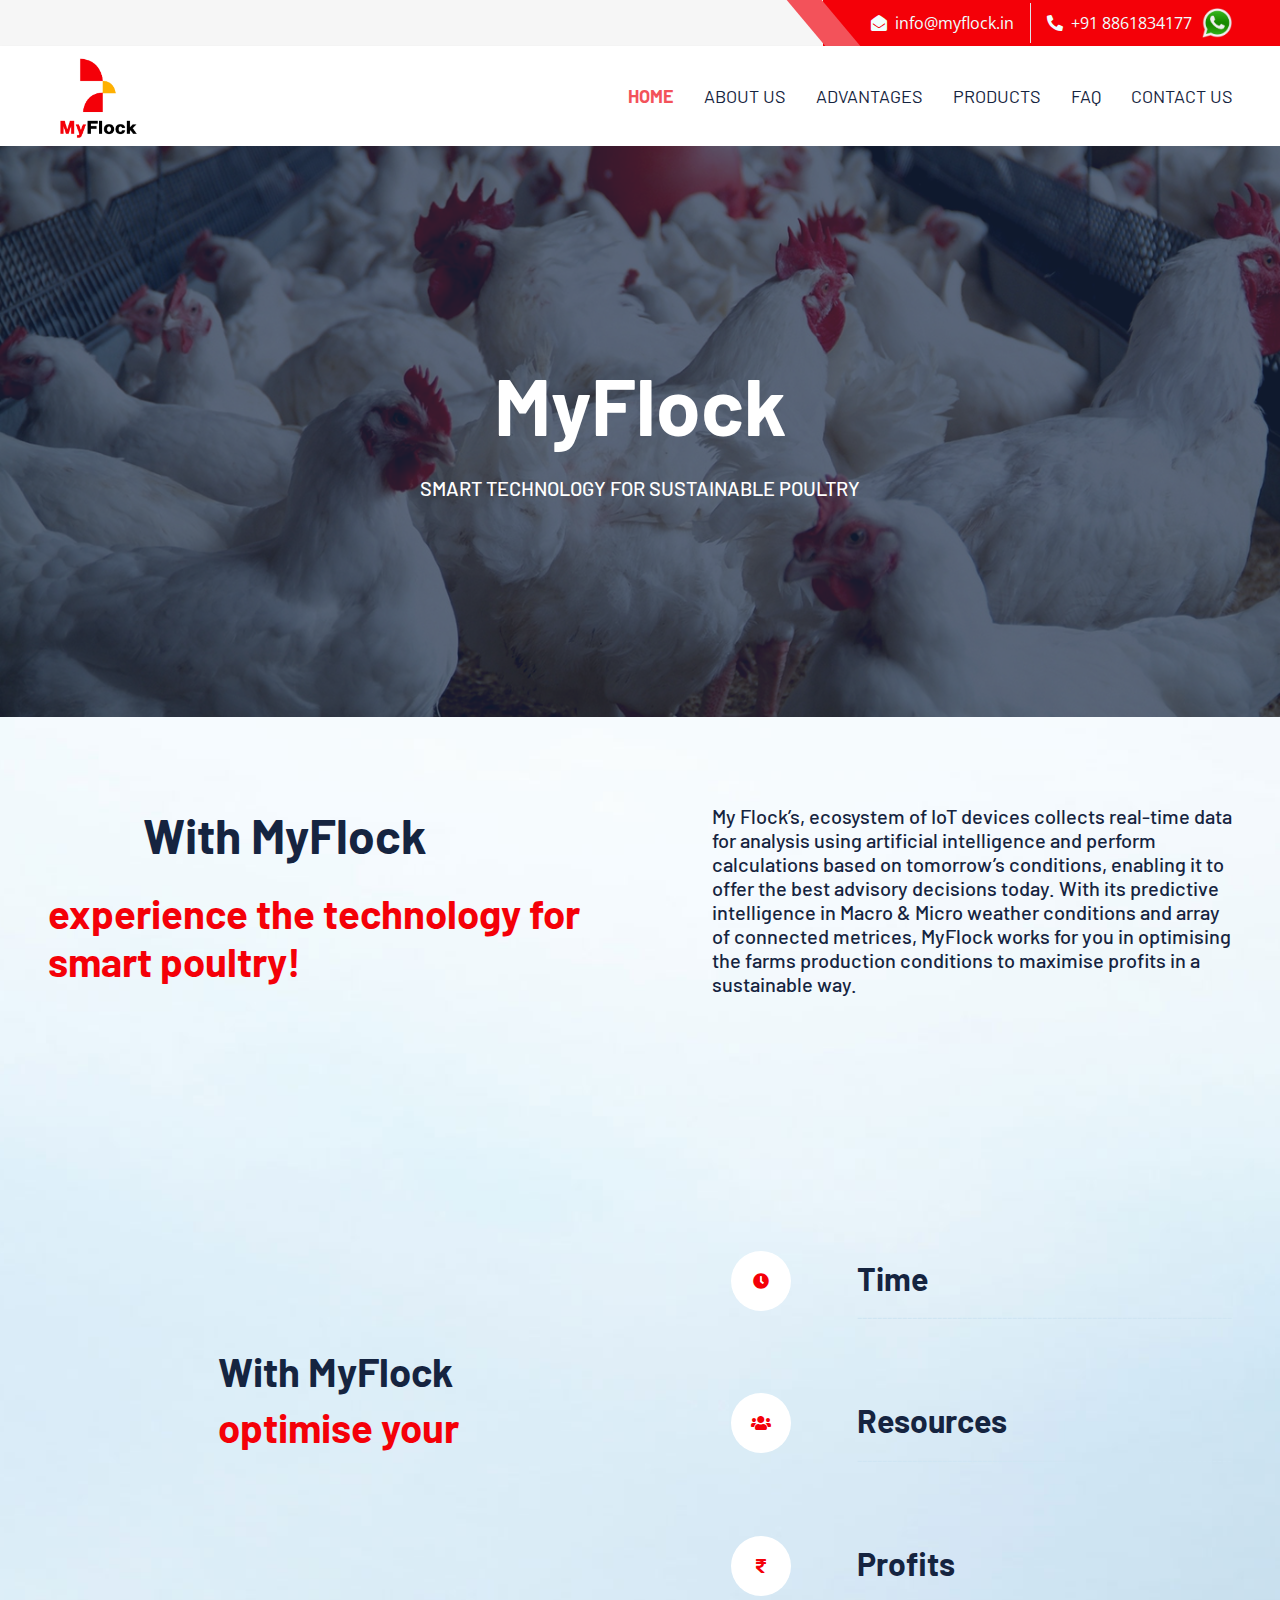
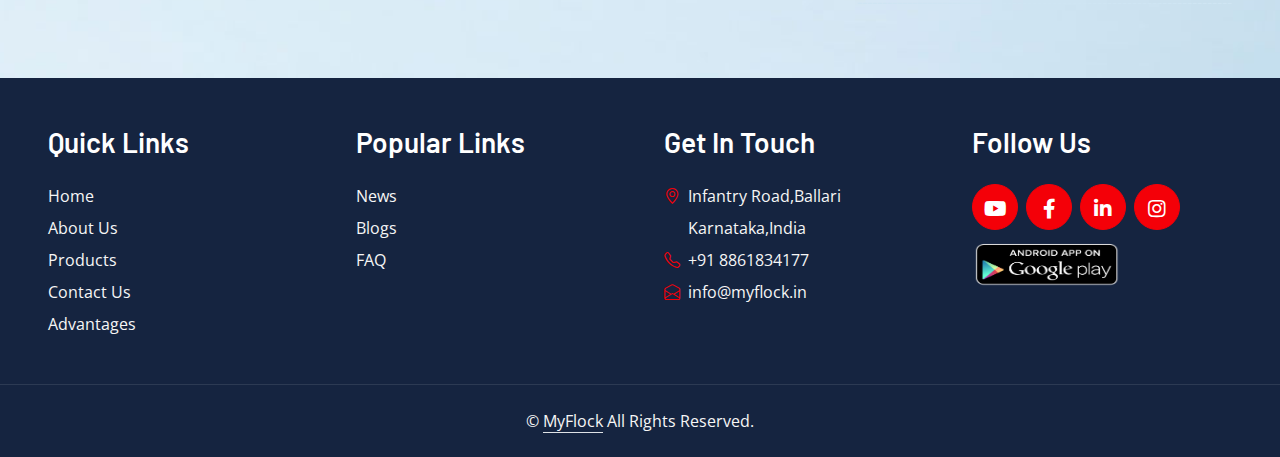
<file: index.html>
<!DOCTYPE html>
<html lang="en">
<style>


@media (max-width: 900px) {
    .mob h1 {
        padding-left: 35px !important;
        
    }
    .py-6{

        padding-top: 40px !important;
        padding-bottom: 0px !important;
    }
    .px-5{
        padding-left: 0rem !important;
    }

    .mobi h1{

        padding-top: 0px !important;
        padding-left: 60px !important;
    }
    .mobi{
        padding-top: 10px !important;
        
    }
}
@media (max-width: 600px) {
    .mob h1 {
        padding-left: 35px !important;
        
    }
    .py-6{

        padding-top: 40px !important;
        padding-bottom: 0px !important;
    }
    .px-5{
        padding-left: 0rem !important;
    }

    .mobi h1{

        padding-top: 0px !important;
        padding-left: 60px !important;
    }
    .mobi{
        padding-top: 10px !important;
        
    }
}
</style>
<head>
    <meta charset="utf-8">
    <title>MY FLOCK</title>
    <meta content="width=device-width, initial-scale=1.0" name="viewport">
   

    <!-- Favicon -->
    <link href="img/logo.jpg" rel="icon">

    <!-- Google Web Fonts -->
    <link rel="preconnect" href="https://fonts.googleapis.com">
    <link rel="preconnect" href="https://fonts.gstatic.com" crossorigin>
    <link href="https://fonts.googleapis.com/css2?family=Barlow:wght@500;600;700&family=Open+Sans:wght@400;600&display=swap" rel="stylesheet"> 

    <!-- Icon Font Stylesheet -->
    <link href="https://cdnjs.cloudflare.com/ajax/libs/font-awesome/5.10.0/css/all.min.css" rel="stylesheet">
    <link href="https://cdn.jsdelivr.net/npm/bootstrap-icons@1.4.1/font/bootstrap-icons.css" rel="stylesheet">

    <!-- Libraries Stylesheet -->
    <link href="lib/owlcarousel/assets/owl.carousel.min.css" rel="stylesheet">

    <!-- Customized Bootstrap Stylesheet -->
    <link href="css/bootstrap.min.css" rel="stylesheet">

    <!-- Template Stylesheet -->
    <link href="css/style.css" rel="stylesheet">
</head>

<div>
    <!-- Topbar Start -->
    <div class=" container-fluid bg-secondary ps-5 pe-0 d-none d-lg-block" >
        <div class="row gx-0">
            <div class="col-md-6 text-center text-lg-start mb-2 mb-lg-0">
                <div class="d-inline-flex align-items-center">
                    <!-- <a class="text-body py-2 pe-3 border-end" href=""><small>News</small></a> -->
                </div>
            </div>
            <div class="col-md-6 text-center text-lg-end" >
                <div class="position-relative d-inline-flex align-items-center bg-primary text-white top-shape px-5">
                    <div class="me-3 pe-3 border-end py-2" >

                        <a style="color: azure;" href = "mailto: info@myflock.in"><i class="fa fa-envelope-open me-2"></i>info@myflock.in</a>
                    
                    </div>
                    <div class="py-2">
                      <a style="color: azure;" href="tel:+918861834177"><i class="fa fa-phone-alt me-2"></i>+91 8861834177</a>  
                    </div>
                    <div class="py-2">
              <a   href="https://wa.me/918861834177"><img  style="height: 30px; width: 40px;padding-left: 10px" src="img/icon.png"></a>       
                        <!-- <a style="color: azure;" href="https://wa.me/918861834177">Whatsaap Us</a> -->
                      </div>
                </div>
            </div>
        </div>
    </div>
    <!-- Topbar End -->
    
    <!-- Navbar Start -->
    <nav class="navbar navbar-expand-lg bg-white navbar-light shadow-sm px-5 py-3 py-lg-0">
        <a href="index.html" class="navbar-brand p-0">
            <img src="img/logo.jpg" alt="Image" style="height: 100px;
            ">
        </a>
        <button class="navbar-toggler" type="button" data-bs-toggle="collapse" data-bs-target="#navbarCollapse">
            <span class="navbar-toggler-icon"></span>
        </button>
        <div class="collapse navbar-collapse" id="navbarCollapse">
            <div class="navbar-nav ms-auto py-0 me-n3">
                <a href="index.html" class="nav-item nav-link active"><b>Home</b></a>
                <a href="about.html" class="nav-item nav-link">About Us</a>
                <a href="advantages.html" class="nav-item nav-link">Advantages</a>
                <a href="service.html" class="nav-item nav-link">Products</a>
                <a href="Faq.html" class="nav-item nav-link">FAQ</a>
                <!-- <a href="blog1.html" class="nav-item nav-link">Blog</a> -->
               
                <a href="contact.html" class="nav-item nav-link">Contact Us</a>
            </div>
        </div>
    </nav>
    <!-- Navbar End -->


    <!-- Carousel Start -->
    <div class="container-fluid p-0">
        <div id="header-carousel" class="carousel slide carousel-fade" data-bs-ride="carousel">
            <div class="carousel-inner">
                <div class="carousel-item active">
                    <img class="w-100" src="img/carousel-2.jpg" alt="Image">
                    <div class="carousel-caption d-flex flex-column align-items-center justify-content-center">
                        <div class="p-3" style="max-width: 900px;">
                            <h1 class="display-1 text-white mb-md-4"> MyFlock</h1>
                            <h5 class="text-white text-uppercase">Smart Technology for Sustainable Poultry</h5>
                        </div>
                    </div>
                </div>
            </div>
            
        </div>
    </div>
    <!-- Carousel End -->


    <!-- About Start -->

<div style="background-image: url(img/bg11.png);">

    <div class="container-fluid  p-0">
        <div class="row g-0">
            <div class="col-lg-6 py-6 px-5 mob">
                <h1 class="display-5 mb-4 " style="padding-left: 95px;">With MyFlock</h1>
                <h1><span  style="color: #f40008;">experience the technology for smart poultry! </span></h1>
            </div>
            <div class="col-lg-6">
                <div class="h-100 d-flex flex-column justify-content-center  p-5">
                        <div class="ps-4">
                            <!-- <h3>+ 230 farmers</h3> -->
                            <h5 class="mb-0"> My Flock’s,  ecosystem of IoT devices collects real-time data for analysis using artificial intelligence and perform calculations based on tomorrow’s conditions, enabling it to offer the best advisory decisions today.

                                With its predictive intelligence in Macro & Micro weather conditions and array of connected metrices,  MyFlock works for you in optimising the farms production conditions to maximise profits in a sustainable way. </h5>
                        </div>
                    </div>
                  
                    
                </div>
            </div>
        </div>
 
    <!-- About End -->
    

     <!-- About Start -->
    
        <div class="row g-0">
            <div class="col-lg-6 py-6 px-5 mobi">
                <h1 class="display-5 mb-4 mobi" ><h1 style=" padding-top: 150px;   padding-left: 170px;">With MyFlock</h1>
                <h1 style="padding-left: 170px;"><span  style="color: #f40008;">optimise your
                </span></h1>
            </div>
            <div class="col-lg-6">
                <div class="h-100 d-flex flex-column justify-content-center  p-5">
                    <div class="d-flex text-white mb-5 mobi" style="padding-top: 120px;">
                        <div class="d-flex flex-shrink-0 align-items-center justify-content-center bg-white text-primary rounded-circle mx-auto mb-4" style="width: 60px; height: 60px;">
                         
                            <i class="fa fa-solid fa-clock"></i>
                        </div>
                        <div class="ps-4">
                            <h2 style="padding-top: 8px;">Time</h2>
                            <p  class="m 0" style="color: #cfe5f3;">---------------------------------------------------------------------------</p>
                        </div>
                    </div>
                    <div class="d-flex text-white mb-5">
                        <div class="d-flex flex-shrink-0 align-items-center justify-content-center bg-white text-primary rounded-circle mx-auto mb-4" style="width: 60px; height: 60px;">
                            <i class="fa fa-solid fa-users"></i>
                        </div>
                        <div class="ps-4">
                            <h2 style="padding-top: 8px;">Resources</h2>
                            <p  class="m 0" style="color: #cfe5f3;">---------------------------------------------------------------------------</p>
                        </div>
                    </div>
                    <div class="d-flex text-white">
                        <div class="d-flex flex-shrink-0 align-items-center justify-content-center bg-white text-primary rounded-circle mx-auto mb-4" style="width: 60px; height: 60px;">
                            <i class="fa fa-solid fa-rupee-sign"></i>
                        </div>
                        <div class="ps-4">
                            <h2 style="padding-top: 8px;">Profits</h2>
                            <p  class="m 0" style="color: #cfe5f3;">---------------------------------------------------------------------------</p>
                        </div>
                    </div>
                </div>
            </div>
        </div>

    <!-- About End -->

    <!-- Services Start -->



    <!-- Demo Start -->
    <!-- <div class="container-fluid bg-secondary px-0">
        <div class="row g-0">
            <div class="col-lg-6 py-6 px-5">
                <h1 class="display-5 mb-4">Request A Free Demo Session</h1>
                <p class="mb-4">It’s important to know how to spend your time wisely. Don’t waste your precious daytime cycles on courses who will clearly not good for you. While you might miss one or two opportunities to schedule a demo using this quick qualification process, you will be able to spend your valuable time on prospects who can really good for your carrier..</p>
                <form>
                    <div class="row gx-3">
                        <div class="col-6">
                            <div class="form-floating">
                                <input type="text" class="form-control" id="form-floating-1" placeholder="John Doe">
                                <label for="form-floating-1">Full Name</label>
                            </div>
                        </div>
                        <div class="col-6">
                            <div class="form-floating mb-3">
                                <input type="email" class="form-control" id="form-floating-2" placeholder="name@example.com">
                                <label for="form-floating-2">Email address</label>
                            </div>
                        </div>
                        <div class="col-6">
                            <div class="form-floating">
                                <select class="form-select" id="floatingSelect" aria-label="Financial Consultancy">
                                    <option selected>Technical Courses</option>
                                    <option value="1">Marketing</option>
                                    <option value="2">Law</option>
                                </select>
                                <label for="floatingSelect">Select A Course</label>
                            </div>
                        </div>
                        <div class="col-6">
                            <button class="btn btn-primary w-100 h-100" type="submit">Request A Demo</button>
                        </div>
                    </div>
                </form>
            </div>
            <div class="col-lg-6" style="min-height: 400px;">
                <div class="position-relative h-100">
                    <img class="position-absolute w-100 h-100" src="img/quote.jpg" style="object-fit: cover;">
                </div>
            </div>
        </div>
    </div> -->
    <!-- Demo End -->


</div>   


</div>  

<!-- <i class="bi bi-arrow-right text-primary me-2"></i> -->

    <!-- Footer Start -->
   
    <div class="container-fluid bg-dark text-secondary p-5">
        <div class="row g-5">
            <div class="col-lg-3 col-md-6">
                <h3 class="text-white mb-4">Quick Links</h3>
                <div class="d-flex flex-column justify-content-start">
                    <a class="text-secondary mb-2" href="index.html">Home</a>
                    <a class="text-secondary mb-2" href="about.html">About Us</a>
                    <a class="text-secondary mb-2" href="service.html">Products</a>
                    <a class="text-secondary" href="contact.html" style="padding-bottom: 8px;">Contact Us</a>
                    <a class="text-secondary" href="advantages.html">Advantages</a>
                </div>
            </div>
            <div class="col-lg-3 col-md-6">
                <h3 class="text-white mb-4">Popular Links</h3>
                <div class="d-flex flex-column justify-content-start">
                    <a class="text-secondary mb-2" href="blog.html">News</a>
                    <a class="text-secondary mb-2" href="blog.html">Blogs</a>
                    <a class="text-secondary mb-2" href="Faq.html">FAQ</a>
                    <!-- <a class="text-secondary" href="career.html"><i class="bi bi-arrow-right text-primary me-2"></i>Career</a> -->
                </div>
            </div>
            <div class="col-lg-3 col-md-6">
                <h3 class="text-white mb-4">Get In Touch</h3>
              
                <p class="text-secondary mb-2"><i class="bi bi-geo-alt text-primary me-2"></i>Infantry Road,Ballari</p>
                <p class="text-secondary mb-2" style="    padding-left: 24px;">Karnataka,India</p>
                <a class="text-secondary mb-2" style="color: azure;" href="tel:+918861834177" ><i class="bi bi-telephone text-primary me-2" ></i>+91 8861834177</a> 
                <br> 
                
                <a class="text-secondary mb-2" style="color: azure;line-height: 2.6;" href = "mailto: info@myflock.in"><i class="bi bi-envelope-open text-primary me-2"></i>info@myflock.in</a>
            </div>
            <div class="col-lg-3 col-md-6">
                <h3 class="text-white mb-4">Follow Us</h3>
                <div class="d-flex">
                    <a class="btn btn-lg btn-primary btn-lg-square rounded-circle me-2" href="https://www.youtube.com/channel/UCKtXJaVJMdBAHOj_6Hs06OA"><i class="fab fa-youtube fw-normal"></i></a>
                    <a class="btn btn-lg btn-primary btn-lg-square rounded-circle me-2" href="#"><i class="fab fa-facebook-f fw-normal"></i></a>
                    <a class="btn btn-lg btn-primary btn-lg-square rounded-circle me-2" href="https://www.linkedin.com/in/wasp-autonomous-systems-554730267/
                    "><i class="fab fa-linkedin-in fw-normal"></i></a>
                    <a class="btn btn-lg btn-primary btn-lg-square rounded-circle" href="https://www.instagram.com/myflock_in/"><i class="fab fa-instagram fw-normal"></i></a>
                </div>
                <img style="height: 60px; width: 150px; padding-top: 10px;" src="img/play.png">
            </div>
        </div>
    </div>
    <div class="container-fluid bg-dark text-secondary text-center border-top py-4 px-5" style="border-color: rgba(256, 256, 256, .1) !important;">
        <p class="m-0">&copy; <a class="text-secondary border-bottom" href="#">MyFlock</a> All Rights Reserved.</p>
    </div>
    <!-- Footer End -->


    <!-- Back to Top -->
    <a href="#" class="btn btn-lg btn-primary btn-lg-square rounded-circle back-to-top"><i class="bi bi-arrow-up"></i></a>


    <!-- JavaScript Libraries -->
    <script src="https://code.jquery.com/jquery-3.4.1.min.js"></script>
    <script src="https://cdn.jsdelivr.net/npm/bootstrap@5.0.0/dist/js/bootstrap.bundle.min.js"></script>
    <script src="lib/easing/easing.min.js"></script>
    <script src="lib/waypoints/waypoints.min.js"></script>
    <script src="lib/owlcarousel/owl.carousel.min.js"></script>

    <!-- Template Javascript -->
    <script src="js/main.js"></script>
</body>

</html>
</file>
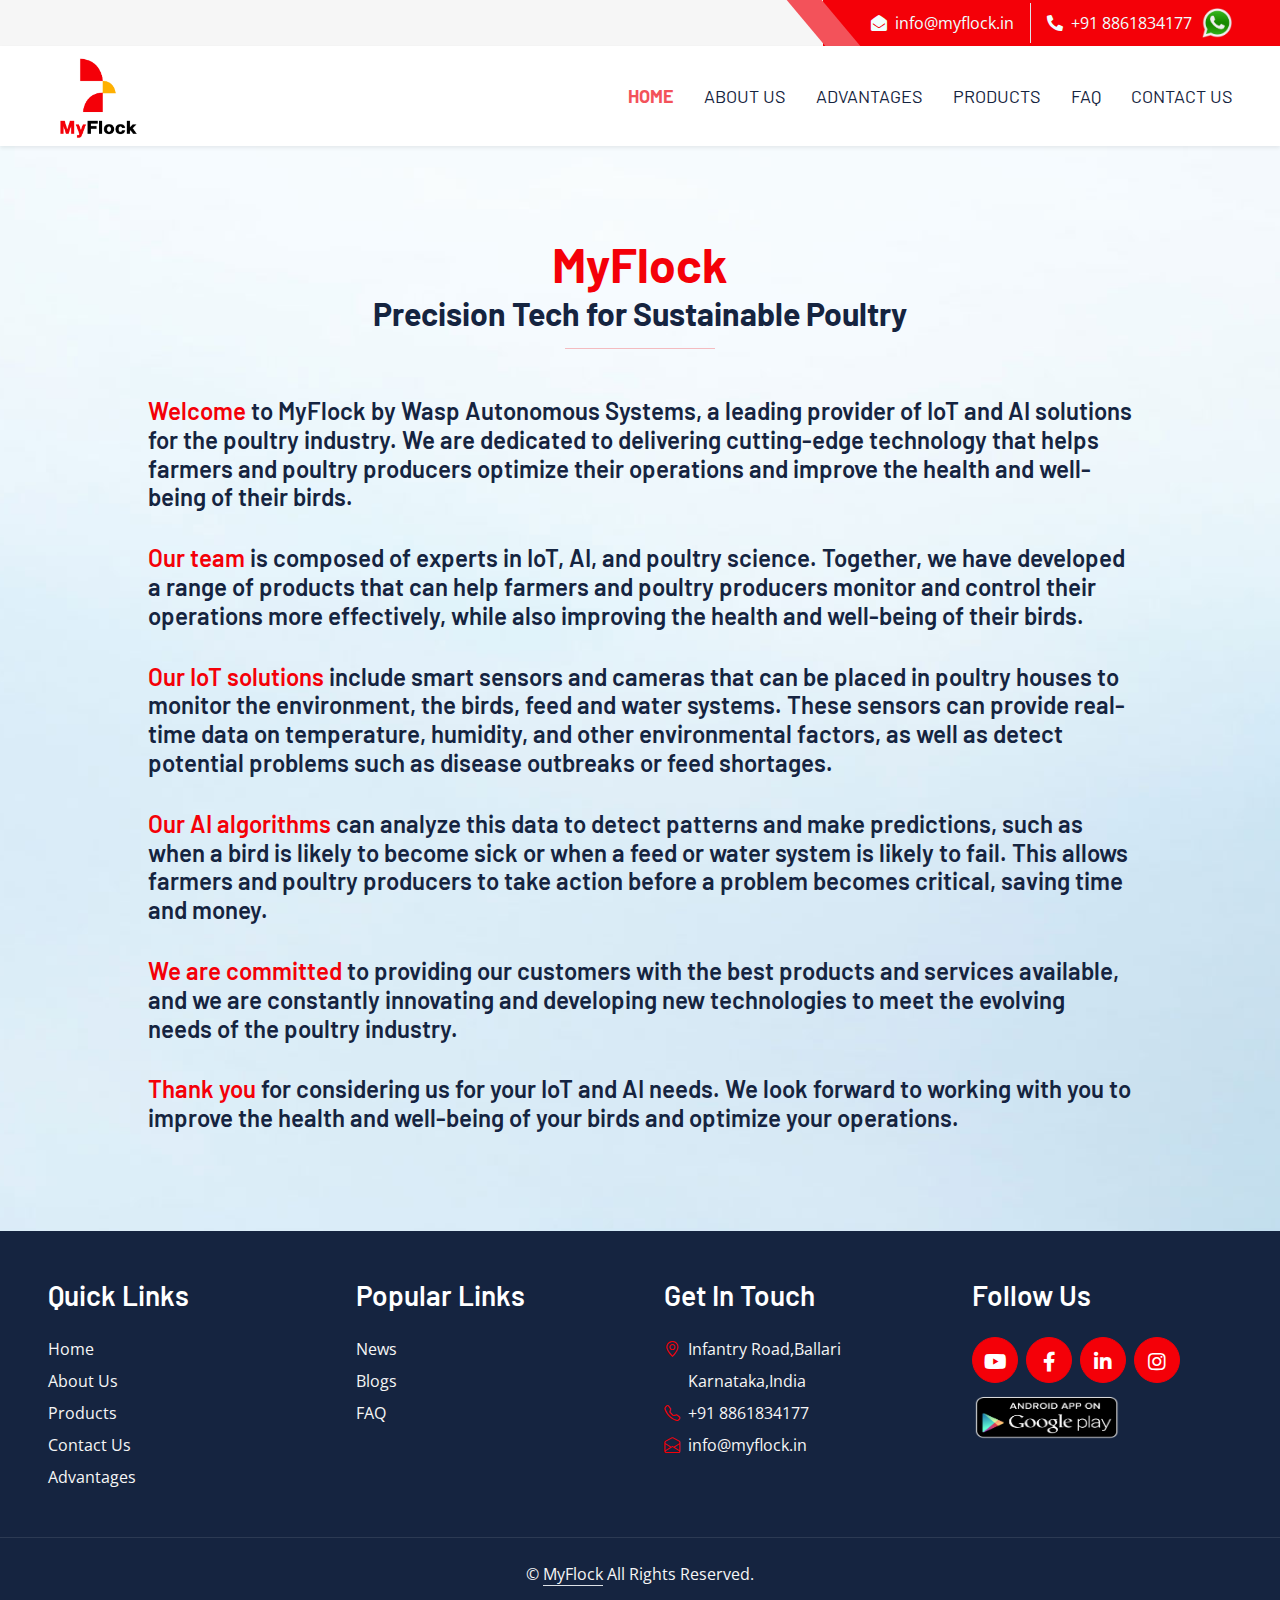
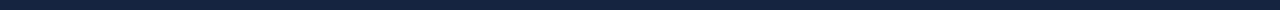
<file: about.html>
<!DOCTYPE html>
<html lang="en">

<style>

@media (max-width: 900px) {
    .mobab{
    padding-left: 0px !important;
    padding-right: 0px !important;
}
}

</style>
<head>
    <meta charset="utf-8">
    <title>MyFlock</title>
    <meta content="width=device-width, initial-scale=1.0" name="viewport">
    <!-- Favicon -->
    <link href="img/logo.jpg" rel="icon">

    <!-- Google Web Fonts -->
    <link rel="preconnect" href="https://fonts.googleapis.com">
    <link rel="preconnect" href="https://fonts.gstatic.com" crossorigin>
    <link href="https://fonts.googleapis.com/css2?family=Barlow:wght@500;600;700&family=Open+Sans:wght@400;600&display=swap" rel="stylesheet"> 

    <!-- Icon Font Stylesheet -->
    <link href="https://cdnjs.cloudflare.com/ajax/libs/font-awesome/5.10.0/css/all.min.css" rel="stylesheet">
    <link href="https://cdn.jsdelivr.net/npm/bootstrap-icons@1.4.1/font/bootstrap-icons.css" rel="stylesheet">

    <!-- Libraries Stylesheet -->
    <link href="lib/owlcarousel/assets/owl.carousel.min.css" rel="stylesheet">

    <!-- Customized Bootstrap Stylesheet -->
    <link href="css/bootstrap.min.css" rel="stylesheet">

    <!-- Template Stylesheet -->
    <link href="css/style.css" rel="stylesheet">
</head>

<div>
     <!-- Topbar Start -->
     <div class=" container-fluid bg-secondary ps-5 pe-0 d-none d-lg-block" >
        <div class="row gx-0">
            <div class="col-md-6 text-center text-lg-start mb-2 mb-lg-0">
                <div class="d-inline-flex align-items-center">
                    <!-- <a class="text-body py-2 pe-3 border-end" href=""><small>News</small></a> -->
                </div>
            </div>
            <div class="col-md-6 text-center text-lg-end" >
                <div class="position-relative d-inline-flex align-items-center bg-primary text-white top-shape px-5">
                    <div class="me-3 pe-3 border-end py-2" >

                        <a style="color: azure;" href = "mailto: info@myflock.in"><i class="fa fa-envelope-open me-2"></i>info@myflock.in</a>
                    
                    </div>
                    <div class="py-2">
                      <a style="color: azure;" href="tel:+918861834177"><i class="fa fa-phone-alt me-2"></i>+91 8861834177</a>  
                    </div>
                    <div class="py-2">
              <a   href="https://wa.me/918861834177"><img  style="height: 30px; width: 40px;padding-left: 10px" src="img/icon.png"></a>       
                       
                      </div>
                </div>
            </div>
        </div>
    </div>
    <!-- Topbar End -->

 <!-- Navbar Start -->
 <nav class="navbar navbar-expand-lg bg-white navbar-light shadow-sm px-5 py-3 py-lg-0">
    <a href="index.html" class="navbar-brand p-0">
      
        <img src="img/logo.jpg" alt="Image" style="height: 100px;">
    </a>
    <button class="navbar-toggler" type="button" data-bs-toggle="collapse" data-bs-target="#navbarCollapse">
        <span class="navbar-toggler-icon"></span>
    </button>
    <div class="collapse navbar-collapse" id="navbarCollapse">
        <div class="navbar-nav ms-auto py-0 me-n3">
            <a href="index.html" class="nav-item nav-link active"><b>Home</b></a>
            <a href="about.html" class="nav-item nav-link">About Us</a>
            <a href="advantages.html" class="nav-item nav-link">Advantages</a>
            <a href="service.html" class="nav-item nav-link">Products</a>
            <a href="Faq.html" class="nav-item nav-link">FAQ</a>
            <!-- <a href="blog.html" class="nav-item nav-link">Blog</a> -->
           
            <a href="contact.html" class="nav-item nav-link">Contact Us</a>
        </div>
    </div>
</nav>

<div style="background-image: url(img/bg11.png);">

  
<div class="container-fluid py-6 px-5">
    <div class="text-center mx-auto mb-5" style="max-width: 600px;">
        <h1 class="display-5 mb-0" style="color: #f40008;">MyFlock</h1>
        <h2 >Precision Tech for Sustainable Poultry</h2>
        <hr class="w-25 mx-auto bg-primary">
    </div>
    <div>
        <h4 class="mobab" style="padding-left: 100px; padding-right: 100px; "><span style="color: #f40008;">  Welcome </span> to MyFlock by Wasp Autonomous Systems, a leading provider of IoT and AI solutions for the poultry industry. We are dedicated to delivering cutting-edge technology that helps farmers and poultry producers optimize their operations and improve the health and well-being of their birds.</h4>
        <br>
    
        <h4 class="mobab" style="padding-left: 100px; padding-right: 100px; "><span style="color: #f40008;"> Our team</span> is composed of experts in IoT, AI, and poultry science. Together, we have developed a range of products that can help farmers and poultry producers monitor and control their operations more effectively, while also improving the health and well-being of their birds.</h4>
        <br>
      
        <h4 class="mobab" style="padding-left: 100px; padding-right: 100px; "><span style="color: #f40008;"> Our IoT solutions</span> include smart sensors and cameras that can be placed in poultry houses to monitor the environment, the birds, feed and water systems. These sensors can provide real-time data on temperature, humidity, and other environmental factors, as well as detect potential problems such as disease outbreaks or feed shortages.</h4>
        <br>
       
        <h4 class="mobab" style="padding-left: 100px; padding-right: 100px; "><span style="color: #f40008;">Our AI algorithms</span> can analyze this data to detect patterns and make predictions, such as when a bird is likely to become sick or when a feed or water system is likely to fail. This allows farmers and poultry producers to take action before a problem becomes critical, saving time and money.</h4>
        <br>
 
        <h4 class="mobab" style="padding-left: 100px; padding-right: 100px; "><span style="color: #f40008;">We are committed</span>  to providing our customers with the best products and services available, and we are constantly innovating and developing new technologies to meet the evolving needs of the poultry industry.</h4>
        <br>
     
        <h4 class="mobab" style="padding-left: 100px; padding-right: 100px; "><span style="color: #f40008;">Thank you</span> for considering us for your IoT and AI needs. We look forward to working with you to improve the health and well-being of your birds and optimize your operations.</h4>
    </div>
</div>

   
    <div class="container-fluid bg-dark text-secondary p-5">
        <div class="row g-5">
            <div class="col-lg-3 col-md-6">
                <h3 class="text-white mb-4">Quick Links</h3>
                <div class="d-flex flex-column justify-content-start">
                    <a class="text-secondary mb-2" href="index.html">Home</a>
                    <a class="text-secondary mb-2" href="about.html">About Us</a>
                    <a class="text-secondary mb-2" href="service.html">Products</a>
                    <a class="text-secondary" href="contact.html" style="padding-bottom: 8px;">Contact Us</a>
                    <a class="text-secondary" href="advantages.html">Advantages</a>
                </div>
            </div>
            <div class="col-lg-3 col-md-6">
                <h3 class="text-white mb-4">Popular Links</h3>
                <div class="d-flex flex-column justify-content-start">
                    <a class="text-secondary mb-2" href="blog.html">News</a>
                    <a class="text-secondary mb-2" href="blog.html">Blogs</a>
                    <a class="text-secondary mb-2" href="Faq.html">FAQ</a>
                    <!-- <a class="text-secondary" href="career.html"><i class="bi bi-arrow-right text-primary me-2"></i>Career</a> -->
                </div>
            </div>
            <div class="col-lg-3 col-md-6">
                <h3 class="text-white mb-4">Get In Touch</h3>
              
                <p class="text-secondary mb-2"><i class="bi bi-geo-alt text-primary me-2"></i>Infantry Road,Ballari</p>
                <p class="text-secondary mb-2" style="    padding-left: 24px;">Karnataka,India</p>
                <a class="text-secondary mb-2" style="color: azure;" href="tel:+918861834177" ><i class="bi bi-telephone text-primary me-2" ></i>+91 8861834177</a> 
                <br> 
                
                <a class="text-secondary mb-2" style="color: azure;line-height: 2.6;" href = "mailto: info@myflock.in"><i class="bi bi-envelope-open text-primary me-2"></i>info@myflock.in</a>
            </div>
            <div class="col-lg-3 col-md-6">
                <h3 class="text-white mb-4">Follow Us</h3>
                <div class="d-flex">
                    <a class="btn btn-lg btn-primary btn-lg-square rounded-circle me-2" href="https://www.youtube.com/channel/UCKtXJaVJMdBAHOj_6Hs06OA"><i class="fab fa-youtube fw-normal"></i></a>
                    <a class="btn btn-lg btn-primary btn-lg-square rounded-circle me-2" href="#"><i class="fab fa-facebook-f fw-normal"></i></a>
                    <a class="btn btn-lg btn-primary btn-lg-square rounded-circle me-2" href="https://www.linkedin.com/in/wasp-autonomous-systems-554730267/
                    "><i class="fab fa-linkedin-in fw-normal"></i></a>
                    <a class="btn btn-lg btn-primary btn-lg-square rounded-circle" href="https://www.instagram.com/myflock_in/"><i class="fab fa-instagram fw-normal"></i></a>
                </div>
                <img style="height: 60px; width: 150px; padding-top: 10px;" src="img/play.png">
            </div>
        </div>
    </div>
    <div class="container-fluid bg-dark text-secondary text-center border-top py-4 px-5" style="border-color: rgba(256, 256, 256, .1) !important;">
        <p class="m-0">&copy; <a class="text-secondary border-bottom" href="#">MyFlock</a> All Rights Reserved.</p>
    </div>
    <!-- Footer End -->

</div>

    <!-- Back to Top -->
    <a href="#" class="btn btn-lg btn-primary btn-lg-square rounded-circle back-to-top"><i class="bi bi-arrow-up"></i></a>


    <!-- JavaScript Libraries -->
    <script src="https://code.jquery.com/jquery-3.4.1.min.js"></script>
    <script src="https://cdn.jsdelivr.net/npm/bootstrap@5.0.0/dist/js/bootstrap.bundle.min.js"></script>
    <script src="lib/easing/easing.min.js"></script>
    <script src="lib/waypoints/waypoints.min.js"></script>
    <script src="lib/owlcarousel/owl.carousel.min.js"></script>

    <!-- Template Javascript -->
    <script src="js/main.js"></script>
</body>

</html>
</file>
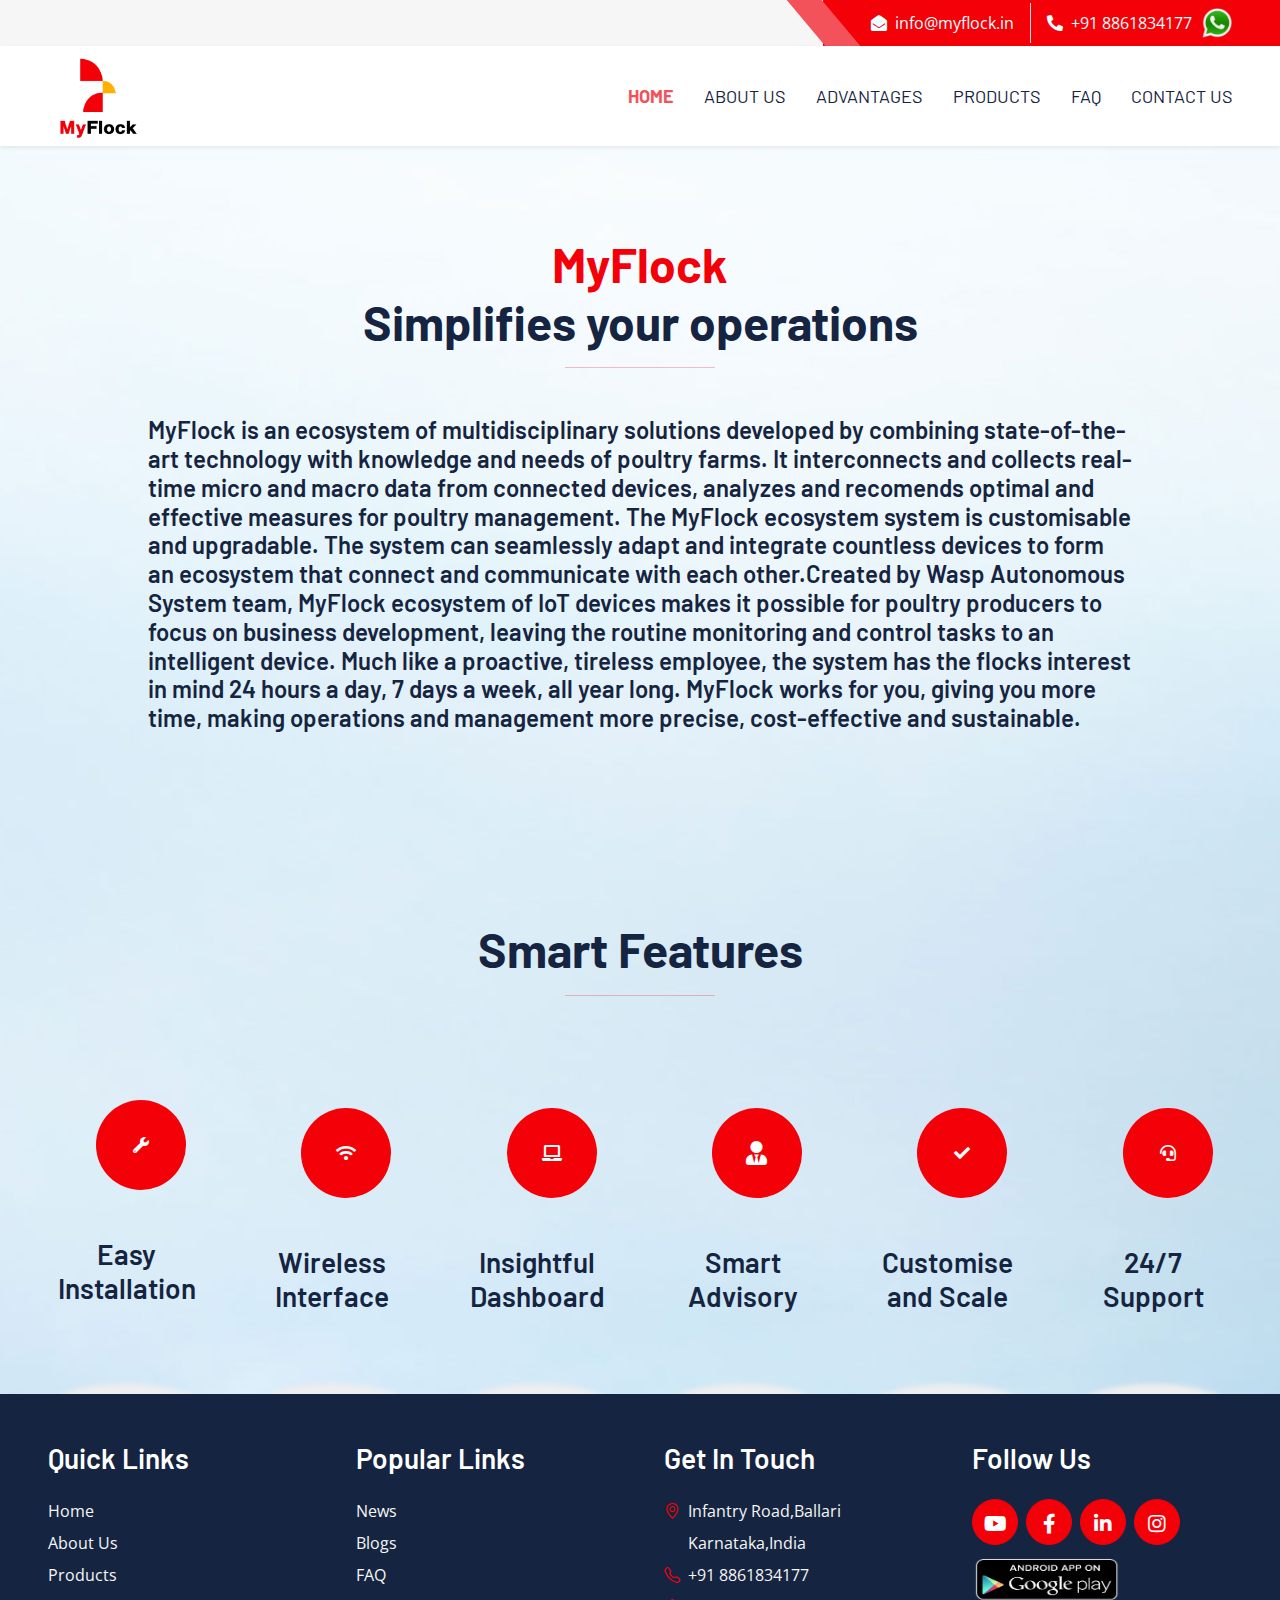
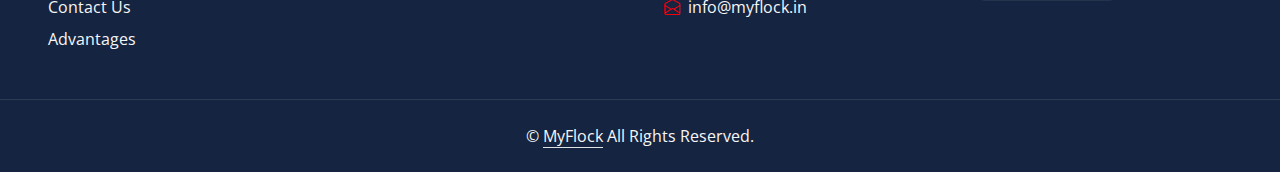
<file: advantages.html>
<!DOCTYPE html>
<html lang="en">
<style>

@media (max-width: 900px) {
    .mobad {
    padding-left: 15px !important;
    padding-right: 20px !important;
    font-size: 14px;
    padding-bottom: 0px !important;
}

.pt-6{
    padding-top: 0px !important;
}

.service-item{
    height: 200px !important;
}

}




</style>
<head>
    <meta charset="utf-8">
    <title>MyFlock - Advantages</title>
    <meta content="width=device-width, initial-scale=1.0" name="viewport">
  

    <!-- Favicon -->
    <link href="img/logo.jpg" rel="icon">

    <!-- Google Web Fonts -->
    <link rel="preconnect" href="https://fonts.googleapis.com">
    <link rel="preconnect" href="https://fonts.gstatic.com" crossorigin>
    <link href="https://fonts.googleapis.com/css2?family=Barlow:wght@500;600;700&family=Open+Sans:wght@400;600&display=swap" rel="stylesheet"> 

    <!-- Icon Font Stylesheet -->
    <link href="https://cdnjs.cloudflare.com/ajax/libs/font-awesome/5.10.0/css/all.min.css" rel="stylesheet">
    <link href="https://cdn.jsdelivr.net/npm/bootstrap-icons@1.4.1/font/bootstrap-icons.css" rel="stylesheet">

    <!-- Libraries Stylesheet -->
    <link href="lib/owlcarousel/assets/owl.carousel.min.css" rel="stylesheet">

    <!-- Customized Bootstrap Stylesheet -->
    <link href="css/bootstrap.min.css" rel="stylesheet">

    <!-- Template Stylesheet -->
    <link href="css/style.css" rel="stylesheet">
</head>

<div>
   <!-- Topbar Start -->
   <div class=" container-fluid bg-secondary ps-5 pe-0 d-none d-lg-block" >
    <div class="row gx-0">
        <div class="col-md-6 text-center text-lg-start mb-2 mb-lg-0">
            <div class="d-inline-flex align-items-center">
                <!-- <a class="text-body py-2 pe-3 border-end" href=""><small>News</small></a> -->
            </div>
        </div>
        <div class="col-md-6 text-center text-lg-end" >
            <div class="position-relative d-inline-flex align-items-center bg-primary text-white top-shape px-5">
                <div class="me-3 pe-3 border-end py-2" >

                    <a style="color: azure;" href = "mailto: info@myflock.in"><i class="fa fa-envelope-open me-2"></i>info@myflock.in</a>
                
                </div>
                <div class="py-2">
                  <a style="color: azure;" href="tel:+918861834177"><i class="fa fa-phone-alt me-2"></i>+91 8861834177</a>  
                </div>
                <div class="py-2">
          <a   href="https://wa.me/918861834177"><img  style="height: 30px; width: 40px;padding-left: 10px" src="img/icon.png"></a>       
                    <!-- <a style="color: azure;" href="https://wa.me/918861834177">Whatsaap Us</a> -->
                  </div>
            </div>
        </div>
    </div>
</div>
<!-- Topbar End -->


 <!-- Navbar Start -->
 <nav class="navbar navbar-expand-lg bg-white navbar-light shadow-sm px-5 py-3 py-lg-0">
    <a href="index.html" class="navbar-brand p-0">
        <!-- <h1 class="m-0 text-uppercase text-primary">My Flock</h1> -->
        <img src="img/logo.jpg" alt="Image" style="height: 100px;">
    </a>
    <button class="navbar-toggler" type="button" data-bs-toggle="collapse" data-bs-target="#navbarCollapse">
        <span class="navbar-toggler-icon"></span>
    </button>
    <div class="collapse navbar-collapse" id="navbarCollapse">
        <div class="navbar-nav ms-auto py-0 me-n3">
            <a href="index.html" class="nav-item nav-link active"><b>Home</b></a>
            <a href="about.html" class="nav-item nav-link">About Us</a>
            <a href="advantages.html" class="nav-item nav-link">Advantages</a>
            <a href="service.html" class="nav-item nav-link">Products</a>
            <a href="Faq.html" class="nav-item nav-link">FAQ</a>
            <!-- <a href="blog.html" class="nav-item nav-link">Blog</a> -->
           
            <a href="contact.html" class="nav-item nav-link">Contact Us</a>
        </div>
    </div>
</nav>
<!-- Navbar End -->
   
<div style="background-image: url(img/bg11.png);">
<!-- we are -->
<div class="container-fluid py-6 px-5">
    <div class="text-center mx-auto mb-5" style="max-width: 600px;">
        <h1 class="display-5 mb-0"><span style="color: #f40008;">MyFlock</span> <br>Simplifies your operations</h1>
        <hr class="w-25 mx-auto bg-primary">
    </div>
    <div >
        <h4 class="mobad" style="padding-left: 100px;padding-right: 100px;">MyFlock is an ecosystem of  multidisciplinary solutions developed by combining state-of-the-art technology with knowledge and needs of poultry farms. It interconnects and collects real-time micro and macro data from connected devices, analyzes and recomends optimal and effective measures for  poultry management. The MyFlock ecosystem system is customisable and upgradable. The system can seamlessly adapt and integrate countless devices to form an ecosystem that connect and communicate with each other.Created by Wasp Autonomous System team, MyFlock ecosystem of IoT devices makes it possible for poultry producers to focus on business development, leaving the routine monitoring and control tasks to an intelligent device. Much like a proactive, tireless employee, the system has the flocks interest in mind 24 hours a day, 7 days a week, all year long. MyFlock works for you, giving you more time, making operations and management more precise, cost-effective and sustainable.</h4>
    </div>
</div>

    <div class="container-fluid pt-6 px-5">
        <div class="text-center mx-auto mb-5" style="max-width: 600px;">
            <h1 class="display-5 mb-0">Smart Features</h1>
            <hr class="w-25 mx-auto bg-primary">
        </div>
        <div class="row g-5">
            <div class="col-lg-2 col-md-12">
                <div class="service-item  text-center px-5">
                    <div class="d-flex align-items-center justify-content-center bg-primary text-white rounded-circle mx-auto mb-4" style="width: 90px; height: 90px;">
                        <i class="fa fa-solid fa-wrench"></i>
                    </div>
                    <br>
                  
                    <h3 class="mb-3">Easy Installation</h3>
                    <h3 class="mb-3"></h3>
                    <!-- <p class="mb-0">Lorem Ipsum is simply dummy text of the printing and typesetting industry. Lorem Ipsum has been the industry's standard dummy text ever since the 1500s,</p> -->
                </div>
            </div>
            <div class="col-lg-2 col-md-12">
                <div class="service-item  text-center px-5"  >
                    <div class="d-flex align-items-center justify-content-center bg-primary text-white rounded-circle mx-auto mb-4" style="width: 90px; height: 90px;">
                        <i class="fa fa-solid fa-wifi"></i>
                    </div>
                    <br>
                  
                    <h3 class="mb-3">Wireless Interface</h3>
                    
                </div>
            </div>
            <div class="col-lg-2 col-md-12">
                <div class="service-item  text-center px-5"  >
                    <div class="d-flex align-items-center justify-content-center bg-primary text-white rounded-circle mx-auto mb-4" style="width: 90px; height: 90px;">
                        <i class="fa fa-sharp fa-solid fa-laptop"></i>
                    </div>
                    <br>
                    
                    <h3 class="mb-3">Insightful Dashboard</h3>
                    
                </div>
            </div>
            <div class="col-lg-2 col-md-12">
                <div class="service-item  text-center px-5"  >
                    <div class="d-flex align-items-center justify-content-center bg-primary text-white rounded-circle mx-auto mb-4" style="width: 90px; height: 90px; ">
                     <i class="fa fa-user-tie fs-4"></i>
                    </div>
                    <br>
                   
                    <h3 class="mb-3">Smart Advisory</h3>
                    <!-- <p class="mb-0">Marketing strategy is the process that organizations use to plan and execute their marketing activities.</p> -->
                </div>
            </div>
            <div class="col-lg-2 col-md-12" >
                <div class="service-item  text-center px-5 " >
                    <div class="d-flex align-items-center justify-content-center bg-primary text-white rounded-circle mx-auto mb-4" style="width: 90px; height: 90px;">
                        <i class="fa fa-solid fa-check"></i>
                    </div>
                    <br>
                 
                    <h3  class="mb-3">Customise and Scale</h3>
                    <!-- <p class="mb-0">Marketing strategy is the process that organizations use to plan and execute their marketing activities.</p> -->
                </div>
            </div>
            <div class="col-lg-2 col-md-12">
                <div class="service-item  text-center px-5">
                    <div class="d-flex align-items-center justify-content-center bg-primary text-white rounded-circle mx-auto mb-4" style="width: 90px; height: 90px;">
                        <i class="fa fa-sharp fa-solid fa-headset"></i>
                    </div>
                    <br>
                    
                    <h3 class="mb-3">24/7 Support</h3>
                    <!-- <p class="mb-0">Marketing strategy is the process that organizations use to plan and execute their marketing activities.</p> -->
                </div>
            </div>
          
            </div>
        </div>

 


</div>
</div>
</div>
<!-- changes done at cdit -->
<!--  -->
    <!-- Footer Start -->
   
    <div class="container-fluid bg-dark text-secondary p-5">
        <div class="row g-5">
            <div class="col-lg-3 col-md-6">
                <h3 class="text-white mb-4">Quick Links</h3>
                <div class="d-flex flex-column justify-content-start">
                    <a class="text-secondary mb-2" href="index.html">Home</a>
                    <a class="text-secondary mb-2" href="about.html">About Us</a>
                    <a class="text-secondary mb-2" href="service.html">Products</a>
                    <a class="text-secondary" href="contact.html" style="padding-bottom: 8px;">Contact Us</a>
                    <a class="text-secondary" href="advantages.html">Advantages</a>
                </div>
            </div>
            <div class="col-lg-3 col-md-6">
                <h3 class="text-white mb-4">Popular Links</h3>
                <div class="d-flex flex-column justify-content-start">
                    <a class="text-secondary mb-2" href="blog.html">News</a>
                    <a class="text-secondary mb-2" href="blog.html">Blogs</a>
                    <a class="text-secondary mb-2" href="Faq.html">FAQ</a>
                    <!-- <a class="text-secondary" href="career.html"><i class="bi bi-arrow-right text-primary me-2"></i>Career</a> -->
                </div>
            </div>
            <div class="col-lg-3 col-md-6">
                <h3 class="text-white mb-4">Get In Touch</h3>
              
                <p class="text-secondary mb-2"><i class="bi bi-geo-alt text-primary me-2"></i>Infantry Road,Ballari</p>
                <p class="text-secondary mb-2" style="    padding-left: 24px;">Karnataka,India</p>
                <a class="text-secondary mb-2" style="color: azure;" href="tel:+918861834177" ><i class="bi bi-telephone text-primary me-2" ></i>+91 8861834177</a> 
                <br> 
                
                <a class="text-secondary mb-2" style="color: azure;line-height: 2.6;" href = "mailto: info@myflock.in"><i class="bi bi-envelope-open text-primary me-2"></i>info@myflock.in</a>
            </div>
            <div class="col-lg-3 col-md-6">
                <h3 class="text-white mb-4">Follow Us</h3>
                <div class="d-flex">
                    <a class="btn btn-lg btn-primary btn-lg-square rounded-circle me-2" href="https://www.youtube.com/channel/UCKtXJaVJMdBAHOj_6Hs06OA"><i class="fab fa-youtube fw-normal"></i></a>
                    <a class="btn btn-lg btn-primary btn-lg-square rounded-circle me-2" href="#"><i class="fab fa-facebook-f fw-normal"></i></a>
                    <a class="btn btn-lg btn-primary btn-lg-square rounded-circle me-2" href="https://www.linkedin.com/in/wasp-autonomous-systems-554730267/
                    "><i class="fab fa-linkedin-in fw-normal"></i></a>
                    <a class="btn btn-lg btn-primary btn-lg-square rounded-circle" href="https://www.instagram.com/myflock_in/"><i class="fab fa-instagram fw-normal"></i></a>
                </div>
                <img style="height: 60px; width: 150px; padding-top: 10px;" src="img/play.png">
            </div>
        </div>
    </div>
    <div class="container-fluid bg-dark text-secondary text-center border-top py-4 px-5" style="border-color: rgba(256, 256, 256, .1) !important;">
        <p class="m-0">&copy; <a class="text-secondary border-bottom" href="#">MyFlock</a> All Rights Reserved.</p>
    </div>
    <!-- Footer End -->


    <!-- Back to Top -->
    <a href="#" class="btn btn-lg btn-primary btn-lg-square rounded-circle back-to-top"><i class="bi bi-arrow-up"></i></a>


    <!-- JavaScript Libraries -->
    <script src="https://code.jquery.com/jquery-3.4.1.min.js"></script>
    <script src="https://cdn.jsdelivr.net/npm/bootstrap@5.0.0/dist/js/bootstrap.bundle.min.js"></script>
    <script src="lib/easing/easing.min.js"></script>
    <script src="lib/waypoints/waypoints.min.js"></script>
    <script src="lib/owlcarousel/owl.carousel.min.js"></script>

    <!-- Template Javascript -->
    <script src="js/main.js"></script>
</body>

</html>
</file>
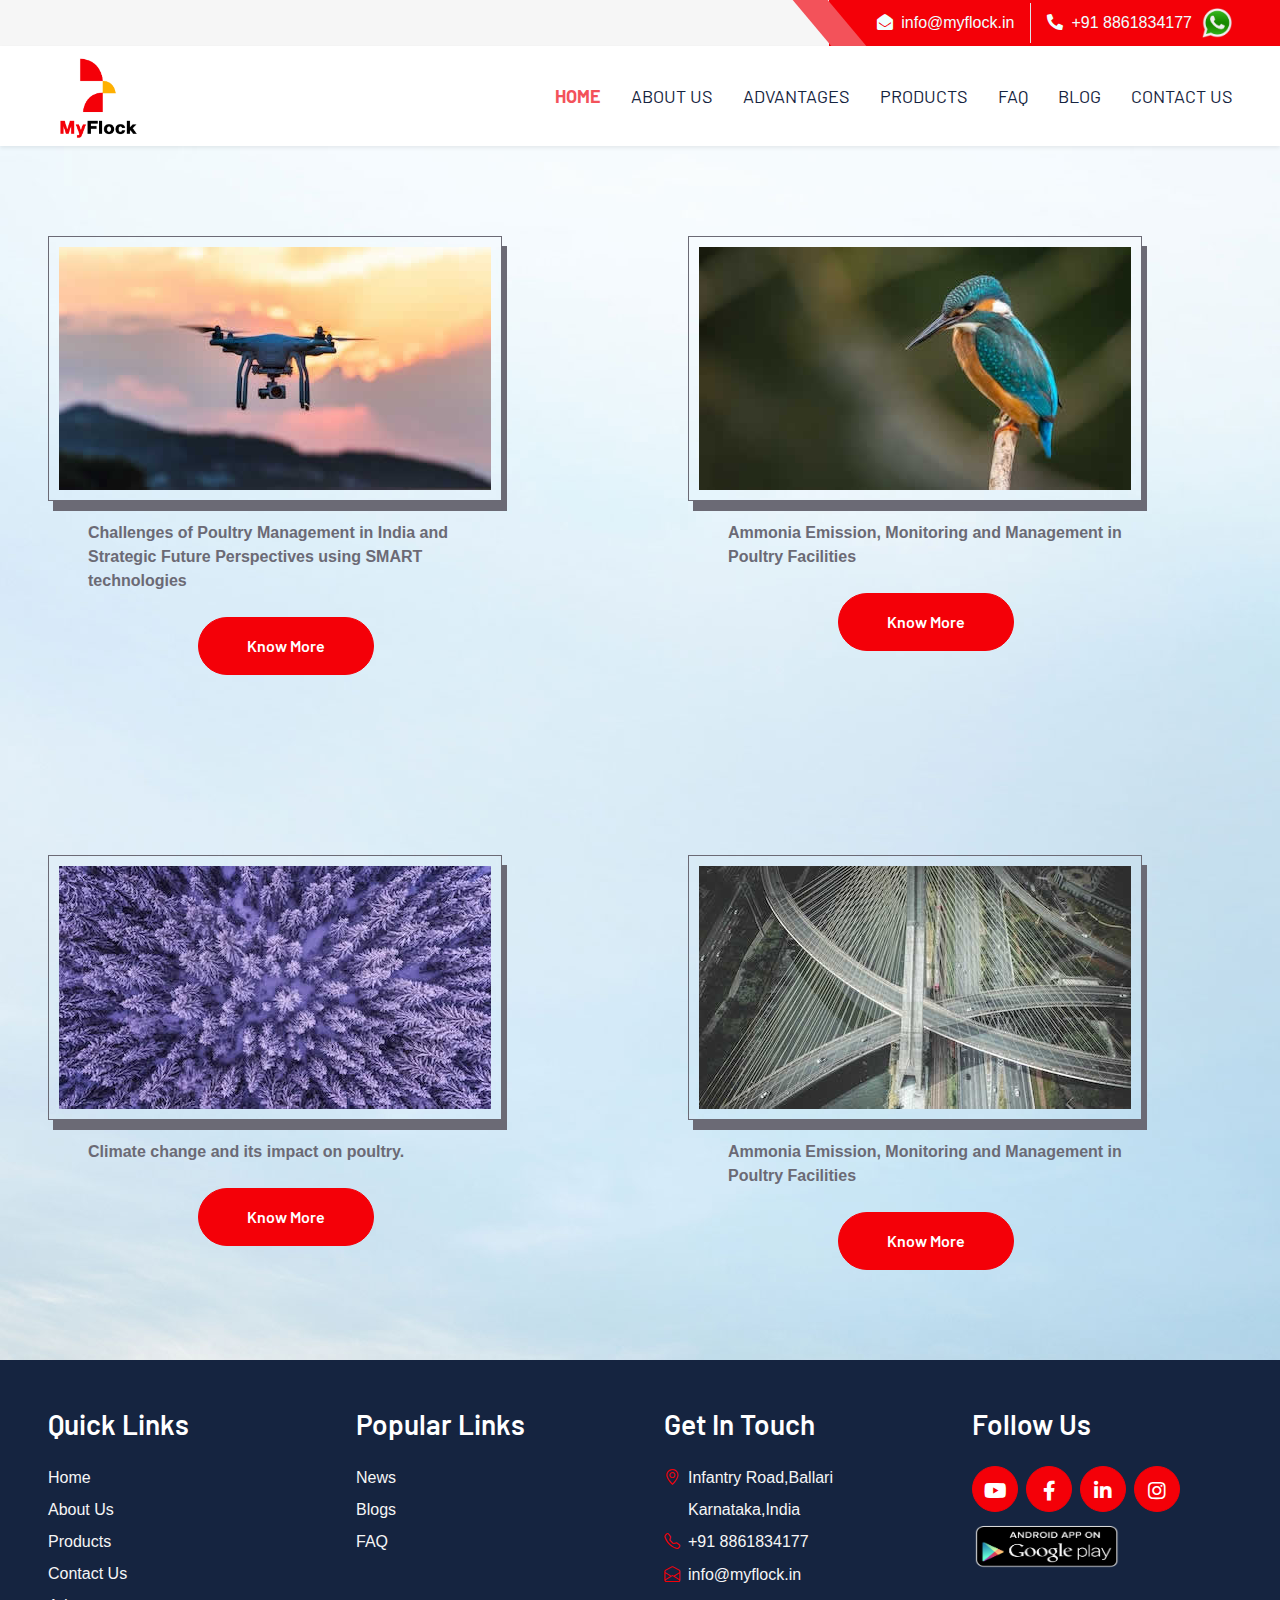
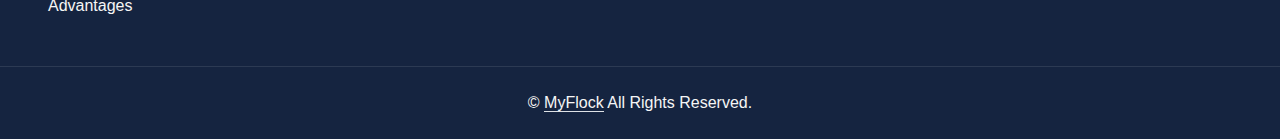
<file: blog1.html>
<!DOCTYPE html>
<html lang="en">

<head>
    <meta charset="utf-8">
    <title>MY FLOCK</title>
    <meta content="width=device-width, initial-scale=1.0" name="viewport">
   

    <!-- Favicon -->
    <link href="img/favicon.ico" rel="icon">

    <!-- Google Web Fonts -->
    <link rel="preconnect" href="https://fonts.googleapis.com">
    <link rel="preconnect" href="https://fonts.gstatic.com" crossorigin>
    <link href="https://fonts.googleapis.com/css2?family=Barlow:wght@500;600;700&family=Open+Sans:wght@400;600&display=swap" rel="stylesheet"> 

    <!-- Icon Font Stylesheet -->
    <link href="https://cdnjs.cloudflare.com/ajax/libs/font-awesome/5.10.0/css/all.min.css" rel="stylesheet">
    <link href="https://cdn.jsdelivr.net/npm/bootstrap-icons@1.4.1/font/bootstrap-icons.css" rel="stylesheet">

    <!-- Libraries Stylesheet -->
    <link href="lib/owlcarousel/assets/owl.carousel.min.css" rel="stylesheet">

    <!-- Customized Bootstrap Stylesheet -->
    <link href="css/bootstrap.min.css" rel="stylesheet">

    <!-- Template Stylesheet -->
    <link href="css/style.css" rel="stylesheet">
</head>
<style>
    body {font-family: Arial, Helvetica, sans-serif;}
    
    /* The Modal (background) */
    .modal {
      display: none; /* Hidden by default */
      position: fixed; /* Stay in place */
      z-index: 1; /* Sit on top */
      padding-top: 100px; /* Location of the box */
      left: 0;
      top: 0;
      width: 100%; /* Full width */
      height: 100%; /* Full height */
      overflow: auto; /* Enable scroll if needed */
      background-color: rgb(0,0,0); /* Fallback color */
      background-color: rgba(0,0,0,0.4); /* Black w/ opacity */
    }
    
    /* Modal Content */
    .modal-content {
      background-color: #fefefe;
      margin: auto;
      padding: 20px;
      border: 1px solid #888;
      width: 80%;
    }
    
    /* The Close Button */
    .close {
      color: #aaaaaa;
      float: right;
      font-size: 28px;
      font-weight: bold;
    }
    
    .close:hover,
    .close:focus {
      color: #000;
      text-decoration: none;
      cursor: pointer;
    }
    </style>
<div>
    <!-- Topbar Start -->
    <div class=" container-fluid bg-secondary ps-5 pe-0 d-none d-lg-block" >
        <div class="row gx-0">
            <div class="col-md-6 text-center text-lg-start mb-2 mb-lg-0">
                <div class="d-inline-flex align-items-center">
                    <!-- <a class="text-body py-2 pe-3 border-end" href=""><small>News</small></a> -->
                </div>
            </div>
            <div class="col-md-6 text-center text-lg-end" >
                <div class="position-relative d-inline-flex align-items-center bg-primary text-white top-shape px-5">
                    <div class="me-3 pe-3 border-end py-2" >

                        <a style="color: azure;" href = "mailto: info@myflock.in"><i class="fa fa-envelope-open me-2"></i>info@myflock.in</a>
                    
                    </div>
                    <div class="py-2">
                      <a style="color: azure;" href="tel:+918861834177"><i class="fa fa-phone-alt me-2"></i>+91 8861834177</a>  
                    </div>
                    <div class="py-2">
              <a   href="https://wa.me/918861834177"><img  style="height: 30px; width: 40px;padding-left: 10px" src="img/icon.png"></a>       
                        <!-- <a style="color: azure;" href="https://wa.me/918861834177">Whatsaap Us</a> -->
                      </div>
                </div>
            </div>
        </div>
    </div>
    <!-- Topbar End -->
    
    <!-- Navbar Start -->
    <nav class="navbar navbar-expand-lg bg-white navbar-light shadow-sm px-5 py-3 py-lg-0">
        <a href="index.html" class="navbar-brand p-0">
            <img src="img/logo.jpg" alt="Image" style="height: 100px;
            ">
        </a>
        <button class="navbar-toggler" type="button" data-bs-toggle="collapse" data-bs-target="#navbarCollapse">
            <span class="navbar-toggler-icon"></span>
        </button>
        <div class="collapse navbar-collapse" id="navbarCollapse">
            <div class="navbar-nav ms-auto py-0 me-n3">
                <a href="index.html" class="nav-item nav-link active"><b>Home</b></a>
                <a href="about.html" class="nav-item nav-link">About Us</a>
                <a href="advantages.html" class="nav-item nav-link">Advantages</a>
                <a href="service.html" class="nav-item nav-link">Products</a>
                <a href="Faq.html" class="nav-item nav-link">FAQ</a>
                <a href="blog.html" class="nav-item nav-link">Blog</a>
               
                <a href="contact.html" class="nav-item nav-link">Contact Us</a>
            </div>
        </div>
    </nav>
    <!-- Navbar End -->




    <!-- About Start -->

<div style="background-image: url(img/bg-avantages.jpg);">

    <div class="container-fluid  p-0">
        <div class="row g-0">
            <div class="col-lg-6 py-6 px-5">
                <img src="img/tn-01.jpg" style="padding-left: 40px; border: 1px solid;
                padding: 10px;
                box-shadow: 5px 10px;" >
             
                <p style="font-weight: bolder; padding-top: 20px;padding-left: 40px; width: 450px;" class="mb-4">Challenges of Poultry Management in India and Strategic Future Perspectives using SMART technologies  
                    </p>
                <a id="myBtn" style="margin-left: 150px;" class="btn btn-primary py-md-3 px-md-5 rounded-pill">Know More</a>
            </div>
            <div class="col-lg-6 py-6 px-5">
                <img src="img/tn-04.jpg" style="padding-left: 40px; border: 1px solid;
                padding: 10px;
                box-shadow: 5px 10px;" >
             
                <p style="font-weight: bolder; padding-top: 20px;padding-left: 40px; width: 450px;" class="mb-4">Ammonia Emission, Monitoring and Management in Poultry Facilities

                    </p>
                <a id="myBtn1" style="margin-left: 150px;" class="btn btn-primary py-md-3 px-md-5 rounded-pill">Know More</a>
            </div>
            <div class="col-lg-6 py-6 px-5">
                <img src="img/tn-03.jpg" style="padding-left: 40px; border: 1px solid;
                padding: 10px;
                box-shadow: 5px 10px;" >
             
                <p style="font-weight: bolder; padding-top: 20px;padding-left: 40px; width: 450px;" class="mb-4">Climate change and its impact on poultry.</p>
                <a id="myBtn2" style="margin-left: 150px;" class="btn btn-primary py-md-3 px-md-5 rounded-pill">Know More</a>
            </div>
            <div class="col-lg-6 py-6 px-5">
                <img src="img/tn-02.jpg" style="padding-left: 40px; border: 1px solid;
                padding: 10px;
                box-shadow: 5px 10px;" >
             
                <p style="font-weight: bolder; padding-top: 20px;padding-left: 40px; width: 450px;" class="mb-4">Ammonia Emission, Monitoring and Management in Poultry Facilities
                    </p>
                <a id="myBtn3" style="margin-left: 150px;" class="btn btn-primary py-md-3 px-md-5 rounded-pill">Know More</a>
            </div>
            <div id="myModal" class="modal">

                <!-- Modal content -->
                <div class="modal-content">
                  <span class="close">&times;</span>
                  <p>Poultry enterprise is one of the fastest growing sectors among the other livestock industries in India. Millions of people across the nation depend on poultry as a major source of income besides providing meat and eggs for nutrition. It also offers employment and livelihood to weaker sections of our society. However, the poultry industry faces dramatic threats of climate changes brought on by global warming, including a decline in growth rate, body weight, egg production, egg weight, egg quality, meat quality, semen quality, and fertility. These changes cause the industry to suffer large financial losses. For instance, if the ambient temperature is raised to 34˚C, broiler mortality rises by 8.5%, feed intake declines from 108 g/bird/day to 68 g/bird/day, and egg production drops by 6.5%. On the other hand, fluctuations of relative humidity due to intensive heating and cooling of poultry houses have a direct influence on growth of pathogenic microbes and increasing mortality rate of birds. Nevertheless, management of air composition of poultry house is crucial for enhanced production, particularly Carbon dioxide (CO2 ; <2500 ppm), Ammonia (NH3 ; <25 ppm), Hydrogen sulphide (H2S), Carbon monoxide (CO)  and Sulphur dioxide (SO2) and improper management of these greenhouse gas have deleterious effects on health of birds, human and earth’s environment. So it is essential to monitor and manage the overall micro and macro climatic conditions of poultry to maintain well being and health of birds through precision poultry farming (PPF). PPF is a powerful tool for developing daily action plans for poultry management because it uses automated sensing technologies and smart gadgets to gather real-time environmental, behavioural, and health data from bird grow-out facilities. However, PPF development and application of commercial poultry management in India is still in its infancy. Key players in making poultry PPF a reality include poultry scientists, agri-engineers, and computer scientists. Nevertheless, it is extremely important that all sectors involved in the poultry production chain, such as start-up firms working on sensor development, feed suppliers, designers of grow out facilities, veterinarians, and environmental scientists, work collaboratively to make PPF a reality in the poultry sector of India. </p>
                </div>
              
              </div>
            </div>
        </div>
 
    <!-- About End -->
    

   



</div>   


</div>  

<!-- <i class="bi bi-arrow-right text-primary me-2"></i> -->

   <!-- Footer Start -->
   
   <div class="container-fluid bg-dark text-secondary p-5">
    <div class="row g-5">
        <div class="col-lg-3 col-md-6">
            <h3 class="text-white mb-4">Quick Links</h3>
            <div class="d-flex flex-column justify-content-start">
                <a class="text-secondary mb-2" href="index.html">Home</a>
                <a class="text-secondary mb-2" href="about.html">About Us</a>
                <a class="text-secondary mb-2" href="service.html">Products</a>
                <a class="text-secondary" href="contact.html" style="padding-bottom: 8px;">Contact Us</a>
                <a class="text-secondary" href="advantages.html">Advantages</a>
            </div>
        </div>
        <div class="col-lg-3 col-md-6">
            <h3 class="text-white mb-4">Popular Links</h3>
            <div class="d-flex flex-column justify-content-start">
                <a class="text-secondary mb-2" href="blog.html">News</a>
                <a class="text-secondary mb-2" href="blog.html">Blogs</a>
                <a class="text-secondary mb-2" href="Faq.html">FAQ</a>
                <!-- <a class="text-secondary" href="career.html"><i class="bi bi-arrow-right text-primary me-2"></i>Career</a> -->
            </div>
        </div>
        <div class="col-lg-3 col-md-6">
            <h3 class="text-white mb-4">Get In Touch</h3>
          
            <p class="text-secondary mb-2"><i class="bi bi-geo-alt text-primary me-2"></i>Infantry Road,Ballari</p>
            <p class="text-secondary mb-2" style="    padding-left: 24px;">Karnataka,India</p>
            <a class="text-secondary mb-2" style="color: azure;" href="tel:+918861834177" ><i class="bi bi-telephone text-primary me-2" ></i>+91 8861834177</a> 
            <br> 
            
            <a class="text-secondary mb-2" style="color: azure;line-height: 2.6;" href = "mailto: info@myflock.in"><i class="bi bi-envelope-open text-primary me-2"></i>info@myflock.in</a>
        </div>
        <div class="col-lg-3 col-md-6">
            <h3 class="text-white mb-4">Follow Us</h3>
            <div class="d-flex">
                <a class="btn btn-lg btn-primary btn-lg-square rounded-circle me-2" href="https://www.youtube.com/channel/UCKtXJaVJMdBAHOj_6Hs06OA"><i class="fab fa-youtube fw-normal"></i></a>
                <a class="btn btn-lg btn-primary btn-lg-square rounded-circle me-2" href="#"><i class="fab fa-facebook-f fw-normal"></i></a>
                <a class="btn btn-lg btn-primary btn-lg-square rounded-circle me-2" href="https://www.linkedin.com/in/wasp-autonomous-systems-554730267/
                "><i class="fab fa-linkedin-in fw-normal"></i></a>
                <a class="btn btn-lg btn-primary btn-lg-square rounded-circle" href="https://www.instagram.com/myflock_in/"><i class="fab fa-instagram fw-normal"></i></a>
            </div>
            <img style="height: 60px; width: 150px; padding-top: 10px;" src="img/play.png">
        </div>
    </div>
</div>
<div class="container-fluid bg-dark text-secondary text-center border-top py-4 px-5" style="border-color: rgba(256, 256, 256, .1) !important;">
    <p class="m-0">&copy; <a class="text-secondary border-bottom" href="#">MyFlock</a> All Rights Reserved.</p>
</div>
<!-- Footer End -->


    <!-- Back to Top -->
    <a href="#" class="btn btn-lg btn-primary btn-lg-square rounded-circle back-to-top"><i class="bi bi-arrow-up"></i></a>


    <!-- JavaScript Libraries -->
    <script src="https://code.jquery.com/jquery-3.4.1.min.js"></script>
    <script src="https://cdn.jsdelivr.net/npm/bootstrap@5.0.0/dist/js/bootstrap.bundle.min.js"></script>
    <script src="lib/easing/easing.min.js"></script>
    <script src="lib/waypoints/waypoints.min.js"></script>
    <script src="lib/owlcarousel/owl.carousel.min.js"></script>

    <!-- Template Javascript -->
    <script src="js/main.js"></script>

    <script>
        // Get the modal
        var modal = document.getElementById("myModal");
        
        // Get the button that opens the modal
        var btn = document.getElementById("myBtn");
        
        // Get the <span> element that closes the modal
        var span = document.getElementsByClassName("close")[0];
        
        // When the user clicks the button, open the modal 
        btn.onclick = function() {
          modal.style.display = "block";
        }
        
        // When the user clicks on <span> (x), close the modal
        span.onclick = function() {
          modal.style.display = "none";
        }
        
        // When the user clicks anywhere outside of the modal, close it
        window.onclick = function(event) {
          if (event.target == modal) {
            modal.style.display = "none";
          }
        }
        </script>


<script>
    // Get the modal
    var modal = document.getElementById("myModal");
    
    // Get the button that opens the modal
    var btn = document.getElementById("myBtn");
    
    // Get the <span> element that closes the modal
    var span = document.getElementsByClassName("close")[0];
    
    // When the user clicks the button, open the modal 
    btn.onclick = function() {
      modal.style.display = "block";
    }
    
    // When the user clicks on <span> (x), close the modal
    span.onclick = function() {
      modal.style.display = "none";
    }
    
    // When the user clicks anywhere outside of the modal, close it
    window.onclick = function(event) {
      if (event.target == modal) {
        modal.style.display = "none";
      }
    }
    </script>


</body>

</html>
</file>
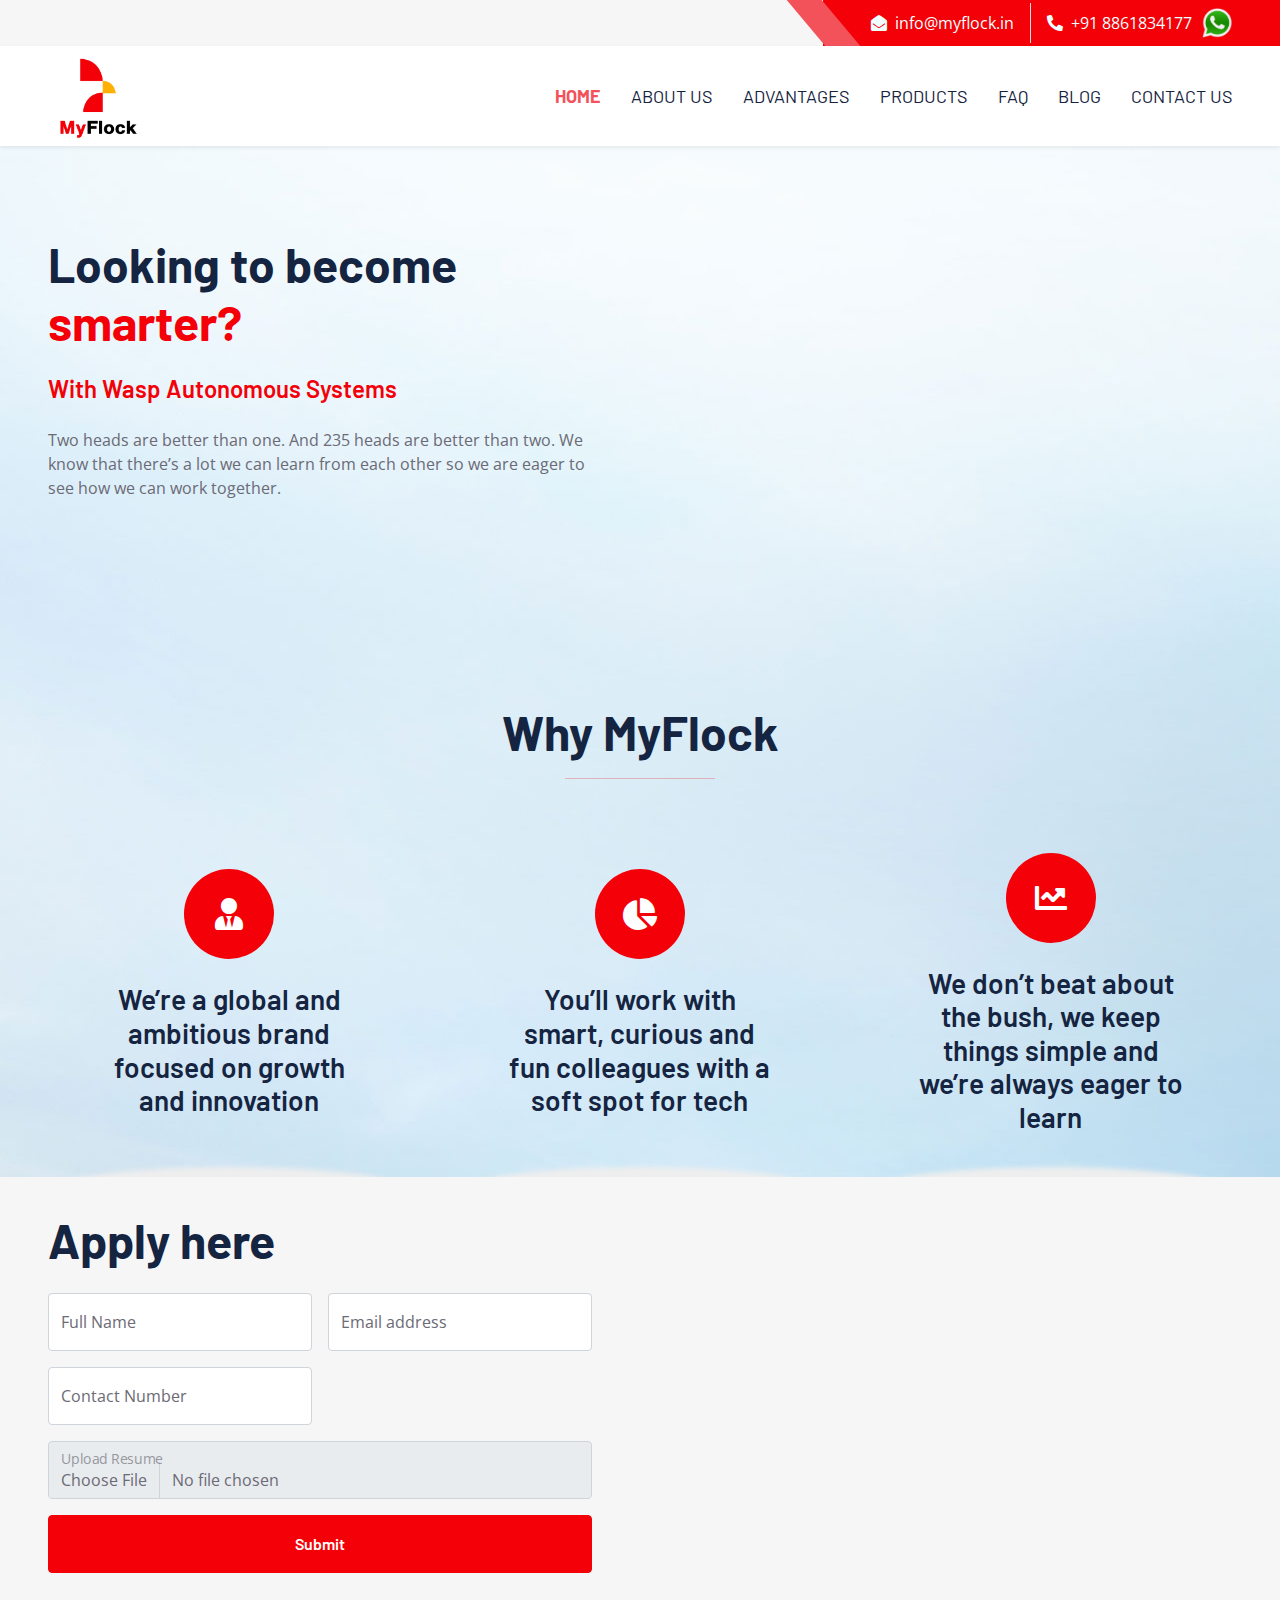
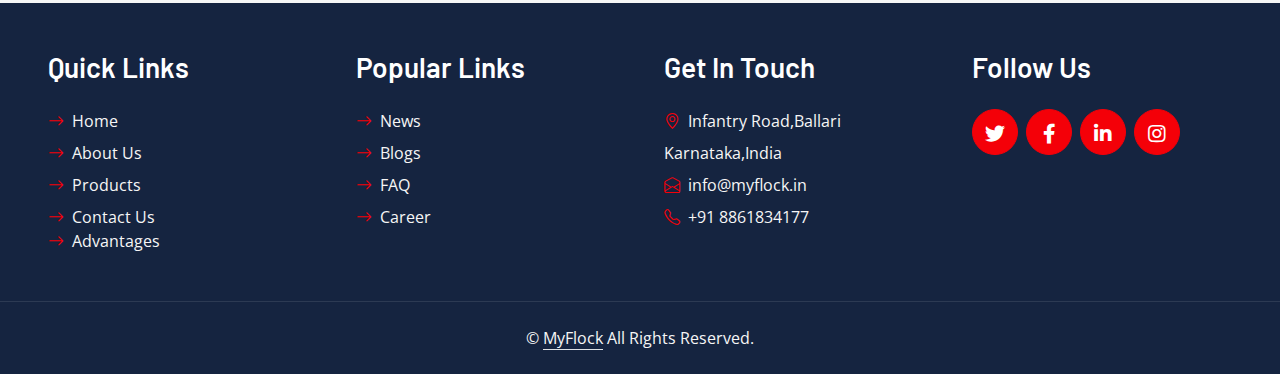
<file: career.html>
<!DOCTYPE html>
<html lang="en">

<head>
    <meta charset="utf-8">
    <title>MyFlock- Career</title>
    <meta content="width=device-width, initial-scale=1.0" name="viewport">
    <meta content="Free HTML Templates" name="keywords">
    <meta content="Free HTML Templates" name="description">

    <!-- Favicon -->
    <link href="img/logo.jpg" rel="icon">

    <!-- Google Web Fonts -->
    <link rel="preconnect" href="https://fonts.googleapis.com">
    <link rel="preconnect" href="https://fonts.gstatic.com" crossorigin>
    <link href="https://fonts.googleapis.com/css2?family=Barlow:wght@500;600;700&family=Open+Sans:wght@400;600&display=swap" rel="stylesheet"> 

    <!-- Icon Font Stylesheet -->
    <link href="https://cdnjs.cloudflare.com/ajax/libs/font-awesome/5.10.0/css/all.min.css" rel="stylesheet">
    <link href="https://cdn.jsdelivr.net/npm/bootstrap-icons@1.4.1/font/bootstrap-icons.css" rel="stylesheet">

    <!-- Libraries Stylesheet -->
    <link href="lib/owlcarousel/assets/owl.carousel.min.css" rel="stylesheet">

    <!-- Customized Bootstrap Stylesheet -->
    <link href="css/bootstrap.min.css" rel="stylesheet">

    <!-- Template Stylesheet -->
    <link href="css/style.css" rel="stylesheet">
</head>

<div>
     <!-- Topbar Start -->
     <div class=" container-fluid bg-secondary ps-5 pe-0 d-none d-lg-block" >
        <div class="row gx-0">
            <div class="col-md-6 text-center text-lg-start mb-2 mb-lg-0">
                <div class="d-inline-flex align-items-center">
                    <!-- <a class="text-body py-2 pe-3 border-end" href=""><small>News</small></a> -->
                </div>
            </div>
            <div class="col-md-6 text-center text-lg-end" >
                <div class="position-relative d-inline-flex align-items-center bg-primary text-white top-shape px-5">
                    <div class="me-3 pe-3 border-end py-2" >

                        <a style="color: azure;" href = "mailto: info@myflock.in"><i class="fa fa-envelope-open me-2"></i>info@myflock.in</a>
                    
                    </div>
                    <div class="py-2">
                      <a style="color: azure;" href="tel:+918861834177"><i class="fa fa-phone-alt me-2"></i>+91 8861834177</a>  
                    </div>
                    <div class="py-2">
              <a   href="https://wa.me/918861834177"><img  style="height: 30px; width: 40px;padding-left: 10px" src="img/icon.png"></a>       
                        <!-- <a style="color: azure;" href="https://wa.me/918861834177">Whatsaap Us</a> -->
                      </div>
                </div>
            </div>
        </div>
    </div>
    <!-- Topbar End -->

 <!-- Navbar Start -->
 <nav class="navbar navbar-expand-lg bg-white navbar-light shadow-sm px-5 py-3 py-lg-0">
    <a href="index.html" class="navbar-brand p-0">
        <!-- <h1 class="m-0 text-uppercase text-primary">My Flock</h1> -->
        <img src="img/logo.jpg" alt="Image" style="height: 100px;">
    </a>
    <button class="navbar-toggler" type="button" data-bs-toggle="collapse" data-bs-target="#navbarCollapse">
        <span class="navbar-toggler-icon"></span>
    </button>
    <div class="collapse navbar-collapse" id="navbarCollapse">
        <div class="navbar-nav ms-auto py-0 me-n3">
            <a href="index.html" class="nav-item nav-link active"><b>Home</b></a>
            <a href="about.html" class="nav-item nav-link">About Us</a>
            <a href="advantages.html" class="nav-item nav-link">Advantages</a>
            <a href="service.html" class="nav-item nav-link">Products</a>
            <a href="Faq.html" class="nav-item nav-link">FAQ</a>
            <a href="blog.html" class="nav-item nav-link">Blog</a>
           
            <a href="contact.html" class="nav-item nav-link">Contact Us</a>
        </div>
    </div>
</nav>
<!-- Navbar End -->


    <!-- Page Header Start -->
    <!-- <div class="container-fluid bg-dark p-5">
        <div class="row">
            <div class="col-12 text-center">
                <h1 class="display-4 text-white">About Us</h1>
                <a href="index.html">Home</a>
                <i class="far fa-square text-primary px-2"></i>
                <a href="contact.html">Contact Us</a>
            </div>
        </div>
    </div> -->
    <!-- Page Header End -->


    <!-- About Start -->
<div style="background-image: url(img/bg-avantages.jpg);">

    <div class="container-fluid p-0" >
        <div class="row g-0">
            <div class="col-lg-6 py-6 px-5">
                <h1 class="display-5 mb-4">Looking to become <span class="text-primary">smarter?</span></h1>
                <h4 class="text-primary mb-4">
                    With
                    Wasp Autonomous Systems
                    </h4>
                <p class="mb-4" >Two heads are better than one. And 235 heads are better than two. We know that there’s a lot we can learn from each other so we are eager to see how we can work together.</p>
                
            </div>
           <!-- here -->
        </div>
    </div>
    <!-- About End -->

  <!-- Services Start -->

<!-- changes done at cdit -->
<div class="container-fluid pt-6 px-5">
    <div class="text-center mx-auto mb-5" style="max-width: 600px;">
        <h1 class="display-5 mb-0">Why MyFlock</h1>
        <hr class="w-25 mx-auto bg-primary">
    </div>
    <div class="row g-5">
        <div class="col-lg-4 col-md-6">
            <div class="service-item  text-center px-5">
                <div class="d-flex align-items-center justify-content-center bg-primary text-white rounded-circle mx-auto mb-4" style="width: 90px; height: 90px;">
                    <i class="fa fa-user-tie fa-2x"></i>
                </div>
                <h3 class="mb-3">We’re a global and ambitious brand focused on growth and innovation</h3>
                <!-- <p class="mb-0">Lorem Ipsum is simply dummy text of the printing and typesetting industry. Lorem Ipsum has been the industry's standard dummy text ever since the 1500s,</p> -->
            </div>
        </div>
        <div class="col-lg-4 col-md-6">
            <div class="service-item  text-center px-5">
                <div class="d-flex align-items-center justify-content-center bg-primary text-white rounded-circle mx-auto mb-4" style="width: 90px; height: 90px;">
                    <i class="fa fa-chart-pie fa-2x"></i>
                </div>
                <h3 class="mb-3">You’ll work with smart, curious and fun colleagues with a soft spot for tech</h3>
                <!-- <p class="mb-0">Lorem Ipsum is simply dummy text of the printing and typesetting industry. Lorem Ipsum has been the industry's standard dummy text ever since the 1500s,</p> -->
            </div>
        </div>
        <div class="col-lg-4 col-md-6">
            <div class="service-item  text-center px-5">
                <div class="d-flex align-items-center justify-content-center bg-primary text-white rounded-circle mx-auto mb-4" style="width: 90px; height: 90px;">
                    <i class="fa fa-chart-line fa-2x"></i>
                </div>
                <h3 class="mb-3">We don’t beat about the bush, we keep things simple and we’re always eager to learn</h3>
                <!-- <p class="mb-0">Marketing strategy is the process that organizations use to plan and execute their marketing activities.</p> -->
            </div>
        </div>
        <!-- <div class="col-lg-4 col-md-6">
            <div class="service-item  text-center px-5">
                <div class="d-flex align-items-center justify-content-center bg-primary text-white rounded-circle mx-auto mb-4" style="width: 90px; height: 90px;">
                    <i class="fa fa-chart-area fa-2x"></i>
                </div>
                <h3 class="mb-3">AI Backed Advisory</h3>
                <p class="mb-0">Lorem Ipsum is simply dummy text of the printing and typesetting industry. Lorem Ipsum has been the industry's standard dummy text ever since the 1500s,</p>
            </div>
        </div> -->
        <!-- <div class="col-lg-4 col-md-6">
            <div class="service-item  text-center px-5">
                <div class="d-flex align-items-center justify-content-center bg-primary text-white rounded-circle mx-auto mb-4" style="width: 90px; height: 90px;">
                    <i class="fa fa-balance-scale fa-2x"></i>
                </div>
                <h3 class="mb-3">Saves Resources</h3>
                <p class="mb-0">Lorem Ipsum is simply dummy text of the printing and typesetting industry. Lorem Ipsum has been the industry's standard dummy text ever since the 1500s,</p>
            </div>
        </div> -->
        <!-- <div class="col-lg-4 col-md-6">
            <div class="service-item  text-center px-5">
                <div class="d-flex align-items-center justify-content-center bg-primary text-white rounded-circle mx-auto mb-4" style="width: 90px; height: 90px;">
                    <i class="fa fa-house-damage fa-2x"></i>
                </div>
                <h3 class="mb-3">24/7 Support</h3>
                <p class="mb-0">Lorem Ipsum is simply dummy text of the printing and typesetting industry. Lorem Ipsum has been the industry's standard dummy text ever since the 1500s,</p>
            </div> -->
        </div>
    </div>

<!-- Services End -->
<div class="container-fluid bg-secondary px-0">
    <div class="row g-0">
        <div class="col-lg-12 py-12 px-5">
            <h1 class="display-5 mb-4" style="    padding-top: 35px;">Apply here</h1>
            <form>
                <div class="row g-3">
                    <div class="col-6">
                        <div class="form-floating">
                            <input type="text" class="form-control" id="form-floating-1" placeholder="John Doe">
                            <label for="form-floating-1">Full Name</label>
                        </div>
                    </div>
                    <div class="col-6">
                        <div class="form-floating">
                            <input type="email" class="form-control" id="form-floating-2" placeholder="name@example.com">
                            <label for="form-floating-2">Email address</label>
                        </div>
                    </div>
                    <div class="col-6">
                        <div class="form-floating">
                            <input type="number" class="form-control" id="form-floating-2" placeholder="+91 8980989098">
                            <label for="form-floating-2">Contact Number</label>
                        </div>
                    </div>
                    <div class="col-12">
                        <div class="form-floating">
                            <input type="file" class="form-control" id="form-floating-3" placeholder="Resume">
                            <label for="form-floating-3">Upload Resume</label>
                        </div>
                    </div>
                 
                    <div class="col-12">
                        <button class="btn btn-primary w-100 py-3" style="margin-bottom: 30px;" type="submit">Submit</button>
                    </div>
                </div>
            </form>
        </div>
        <!-- <div class="col-lg-6" style="min-height: 400px;">
            <div class="position-relative h-100">
                <iframe class="position-relative w-100 h-100"
                    src="https://www.google.com/maps/embed?pb=!1m18!1m12!1m3!1d3001156.4288297426!2d-78.01371936852176!3d42.72876761954724!2m3!1f0!2f0!3f0!3m2!1i1024!2i768!4f13.1!3m3!1m2!1s0x4ccc4bf0f123a5a9%3A0xddcfc6c1de189567!2sNew%20York%2C%20USA!5e0!3m2!1sen!2sbd!4v1603794290143!5m2!1sen!2sbd"
                    frameborder="0" style="border:0;" allowfullscreen="" aria-hidden="false" tabindex="0"></iframe>
            </div>
        </div> -->
    </div>
 </div>
</div>    

   <!-- Footer Start -->
   
   <div class="container-fluid bg-dark text-secondary p-5">
    <div class="row g-5">
        <div class="col-lg-3 col-md-6">
            <h3 class="text-white mb-4">Quick Links</h3>
            <div class="d-flex flex-column justify-content-start">
                <a class="text-secondary mb-2" href="index.html"><i class="bi bi-arrow-right text-primary me-2"></i>Home</a>
                <a class="text-secondary mb-2" href="about.html"><i class="bi bi-arrow-right text-primary me-2"></i>About Us</a>
                <a class="text-secondary mb-2" href="service.html"><i class="bi bi-arrow-right text-primary me-2"></i>Products</a>
                <a class="text-secondary" href="contact.html"><i class="bi bi-arrow-right text-primary me-2"></i>Contact Us</a>
                <a class="text-secondary" href="advantages.html"><i class="bi bi-arrow-right text-primary me-2"></i>Advantages</a>
            </div>
        </div>
        <div class="col-lg-3 col-md-6">
            <h3 class="text-white mb-4">Popular Links</h3>
            <div class="d-flex flex-column justify-content-start">
                <a class="text-secondary mb-2" href="blog.html"><i class="bi bi-arrow-right text-primary me-2"></i>News</a>
                <a class="text-secondary mb-2" href="blog.html"><i class="bi bi-arrow-right text-primary me-2"></i>Blogs</a>
                <a class="text-secondary mb-2" href="Faq.html"><i class="bi bi-arrow-right text-primary me-2"></i>FAQ</a>
                <a class="text-secondary" href="career.html"><i class="bi bi-arrow-right text-primary me-2"></i>Career</a>
            </div>
        </div>
        <div class="col-lg-3 col-md-6">
            <h3 class="text-white mb-4">Get In Touch</h3>
            <p class="mb-2"><i class="bi bi-geo-alt text-primary me-2"></i>Infantry Road,Ballari</p>
            <p class="mb-2">Karnataka,India</p>
            <p class="mb-2"><i class="bi bi-envelope-open text-primary me-2"></i>info@myflock.in</p>
            <p class="mb-0"><i class="bi bi-telephone text-primary me-2"></i>+91 8861834177</p>
        </div>
        <div class="col-lg-3 col-md-6">
            <h3 class="text-white mb-4">Follow Us</h3>
            <div class="d-flex">
                <a class="btn btn-lg btn-primary btn-lg-square rounded-circle me-2" href="#"><i class="fab fa-twitter fw-normal"></i></a>
                <a class="btn btn-lg btn-primary btn-lg-square rounded-circle me-2" href="#"><i class="fab fa-facebook-f fw-normal"></i></a>
                <a class="btn btn-lg btn-primary btn-lg-square rounded-circle me-2" href="#"><i class="fab fa-linkedin-in fw-normal"></i></a>
                <a class="btn btn-lg btn-primary btn-lg-square rounded-circle" href="#"><i class="fab fa-instagram fw-normal"></i></a>
            </div>
        </div>
    </div>
</div>
<div class="container-fluid bg-dark text-secondary text-center border-top py-4 px-5" style="border-color: rgba(256, 256, 256, .1) !important;">
    <p class="m-0">&copy; <a class="text-secondary border-bottom" href="#">MyFlock</a> All Rights Reserved.</p>
</div>
<!-- Footer End -->
</div>

    <!-- Back to Top -->
    <a href="#" class="btn btn-lg btn-primary btn-lg-square rounded-circle back-to-top"><i class="bi bi-arrow-up"></i></a>


    <!-- JavaScript Libraries -->
    <script src="https://code.jquery.com/jquery-3.4.1.min.js"></script>
    <script src="https://cdn.jsdelivr.net/npm/bootstrap@5.0.0/dist/js/bootstrap.bundle.min.js"></script>
    <script src="lib/easing/easing.min.js"></script>
    <script src="lib/waypoints/waypoints.min.js"></script>
    <script src="lib/owlcarousel/owl.carousel.min.js"></script>

    <!-- Template Javascript -->
    <script src="js/main.js"></script>
</body>

</html>
</file>
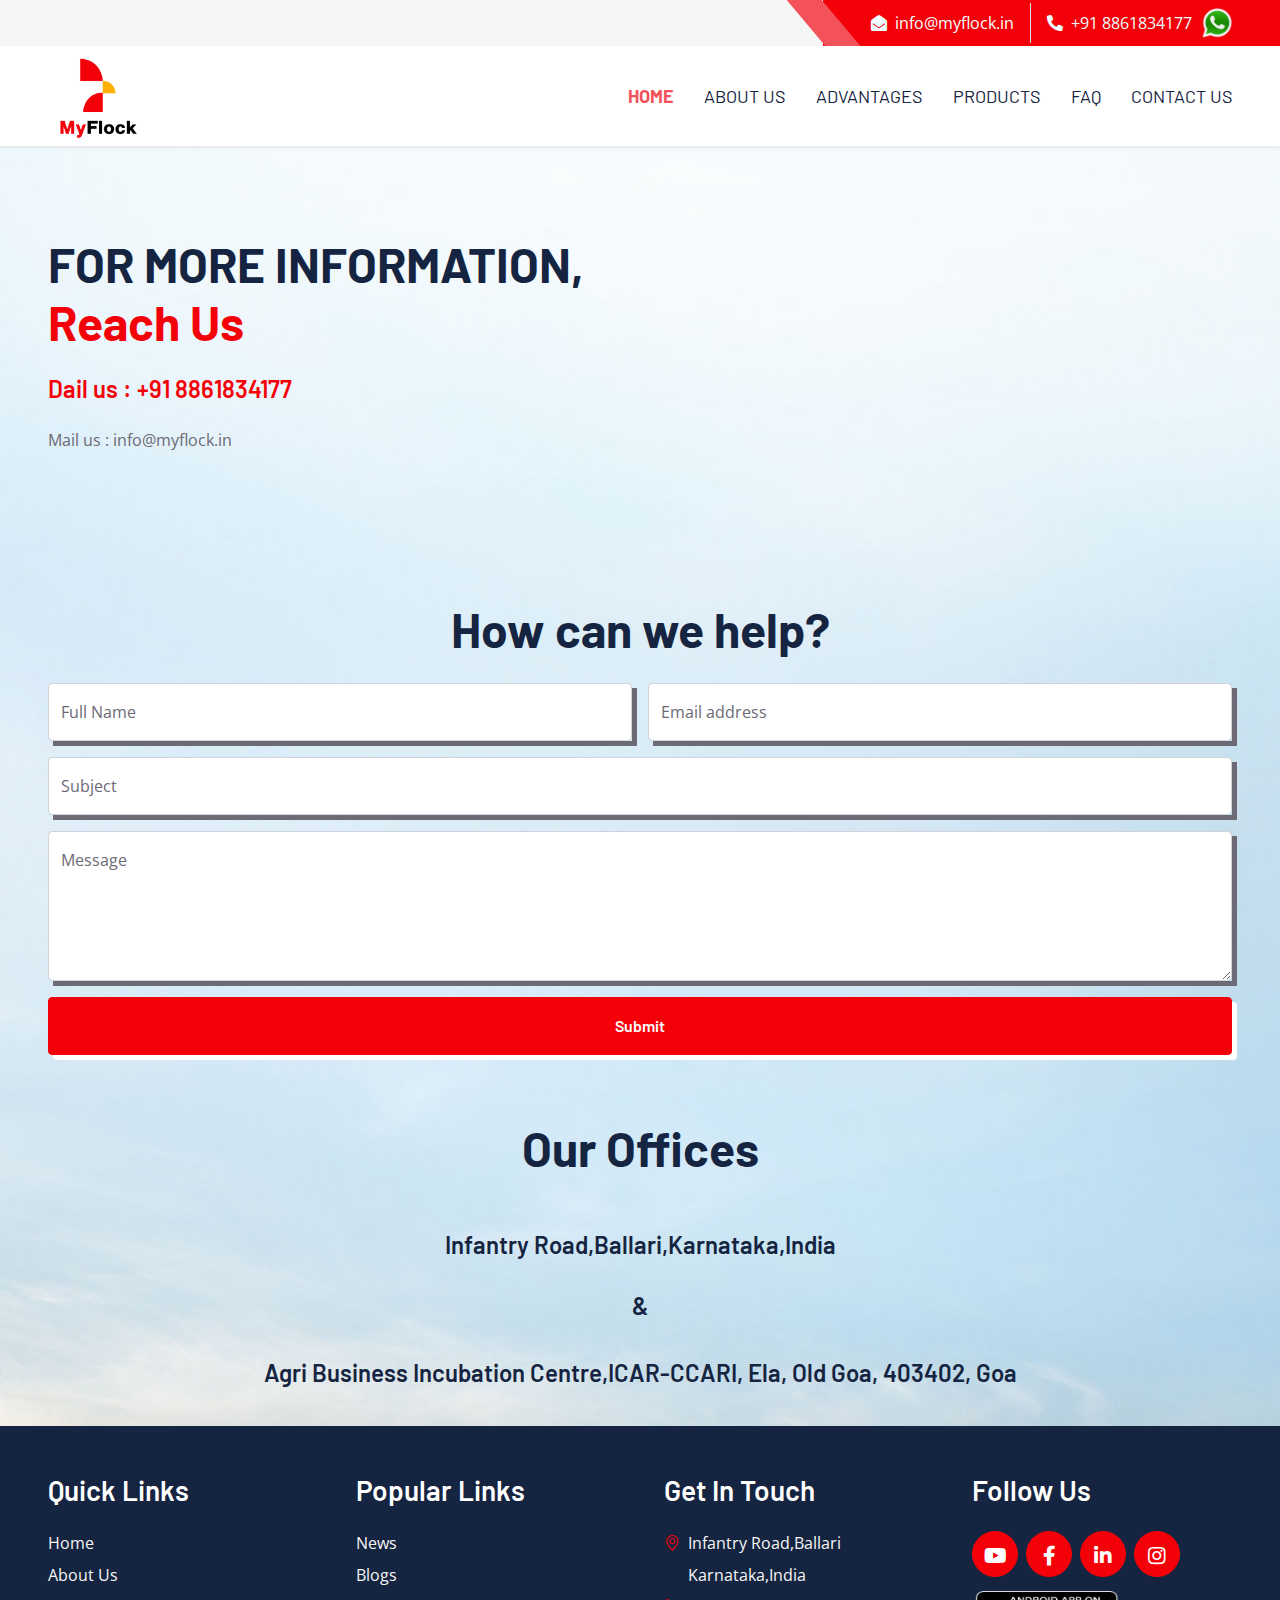
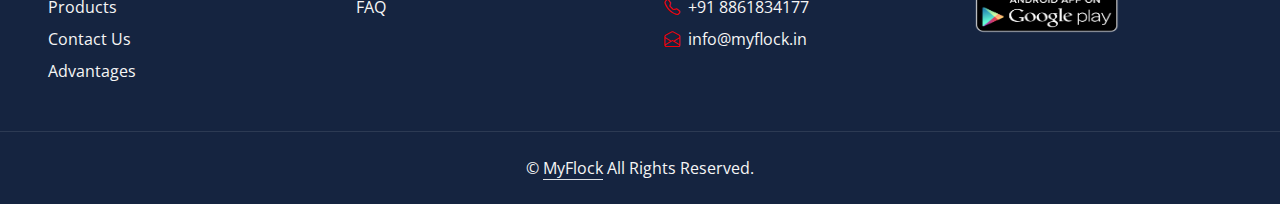
<file: contact.html>
<!DOCTYPE html>
<html lang="en">
    <style>
        .card {
          box-shadow: 0 4px 8px 0 rgba(0,0,0,0.2);
          transition: 0.3s;
          width: 40%;
          border-radius: 5px;
        }
        
        .card:hover {
          box-shadow: 0 8px 16px 0 rgba(0,0,0,0.2);
        }
        
        img {
          border-radius: 5px 5px 0 0;
        }
        
        .container {
          padding: 2px 16px;
        }
        </style>

<style>

    @media (max-width: 900px) {
        .mobcon{
        padding-left: 0px !important;
        padding-right: 0px !important;
    }
    
    }
    
    </style>


<head>
    <meta charset="utf-8">
    <title>MyFlock</title>
    <meta content="width=device-width, initial-scale=1.0" name="viewport">
    <meta content="Free HTML Templates" name="keywords">
    <meta content="Free HTML Templates" name="description">

    <!-- Favicon -->
    <link href="img/logo.jpg" rel="icon">

    <!-- Google Web Fonts -->
    <link rel="preconnect" href="https://fonts.googleapis.com">
    <link rel="preconnect" href="https://fonts.gstatic.com" crossorigin>
    <link href="https://fonts.googleapis.com/css2?family=Barlow:wght@500;600;700&family=Open+Sans:wght@400;600&display=swap" rel="stylesheet"> 

    <!-- Icon Font Stylesheet -->
    <link href="https://cdnjs.cloudflare.com/ajax/libs/font-awesome/5.10.0/css/all.min.css" rel="stylesheet">
    <link href="https://cdn.jsdelivr.net/npm/bootstrap-icons@1.4.1/font/bootstrap-icons.css" rel="stylesheet">

    <!-- Libraries Stylesheet -->
    <link href="lib/owlcarousel/assets/owl.carousel.min.css" rel="stylesheet">

    <!-- Customized Bootstrap Stylesheet -->
    <link href="css/bootstrap.min.css" rel="stylesheet">

    <!-- Template Stylesheet -->
    <link href="css/style.css" rel="stylesheet">
</head>

<div>
     <!-- Topbar Start -->
     <div class=" container-fluid bg-secondary ps-5 pe-0 d-none d-lg-block" >
        <div class="row gx-0">
            <div class="col-md-6 text-center text-lg-start mb-2 mb-lg-0">
                <div class="d-inline-flex align-items-center">
                    <!-- <a class="text-body py-2 pe-3 border-end" href=""><small>News</small></a> -->
                </div>
            </div>
            <div class="col-md-6 text-center text-lg-end" >
                <div class="position-relative d-inline-flex align-items-center bg-primary text-white top-shape px-5">
                    <div class="me-3 pe-3 border-end py-2" >

                        <a style="color: azure;" href = "mailto: info@myflock.in"><i class="fa fa-envelope-open me-2"></i>info@myflock.in</a>
                    
                    </div>
                    <div class="py-2">
                      <a style="color: azure;" href="tel:+918861834177"><i class="fa fa-phone-alt me-2"></i>+91 8861834177</a>  
                    </div>
                    <div class="py-2">
              <a   href="https://wa.me/918861834177"><img  style="height: 30px; width: 40px;padding-left: 10px" src="img/icon.png"></a>       
                        <!-- <a style="color: azure;" href="https://wa.me/918861834177">Whatsaap Us</a> -->
                      </div>
                </div>
            </div>
        </div>
    </div>
    <!-- Topbar End -->


    <!-- Navbar Start -->
    <nav class="navbar navbar-expand-lg bg-white navbar-light shadow-sm px-5 py-3 py-lg-0">
        <a href="index.html" class="navbar-brand p-0">
            <!-- <h1 class="m-0 text-uppercase text-primary">My Flock</h1> -->
            <img src="img/logo.jpg" alt="Image" style="height: 100px;">
        </a>
        <button class="navbar-toggler" type="button" data-bs-toggle="collapse" data-bs-target="#navbarCollapse">
            <span class="navbar-toggler-icon"></span>
        </button>
        <div class="collapse navbar-collapse" id="navbarCollapse">
            <div class="navbar-nav ms-auto py-0 me-n3">
                <a href="index.html" class="nav-item nav-link active"><b>Home</b></a>
                <a href="about.html" class="nav-item nav-link">About Us</a>
                <a href="advantages.html" class="nav-item nav-link">Advantages</a>
                <a href="service.html" class="nav-item nav-link">Products</a>
                <a href="Faq.html" class="nav-item nav-link">FAQ</a>
                <!-- <a href="blog.html" class="nav-item nav-link">Blog</a> -->
               
                <a href="contact.html" class="nav-item nav-link">Contact Us</a>
            </div>
        </div>
    </nav>
    <!-- Navbar End -->


<div style="background-image: url(img/bg-avantages.jpg);">
<div class="container-fluid p-0 mobcon" >
    <div class="row g-0">
        <div class="col-lg-12 py-6 px-5">
            <h1 class="display-5 mb-4">FOR MORE INFORMATION,<span class="text-primary"> Reach Us</span></h1>
            <h4 class="text-primary mb-4">
                Dail us : +91 8861834177
                </h4>
            <p class="mb-4" > Mail us : info@myflock.in</p>
         
        </div>
       <!-- here -->



    </div>
</div>

    <!-- Contact Start -->


    <div class="container-fluid  px-0">
        <div class="row g-0">
            <div class="px-5">
                <h1 class="display-5 mb-4" style="    padding-top: 35px;text-align: center;">How can we help? </h1>
                <form>
                    <div class="row g-3">
                        <div class="col-6">
                            <div class="form-floating" style="box-shadow: 5px 5px;">
                                <input type="text" class="form-control" id="form-floating-1" placeholder="John Doe">
                                <label for="form-floating-1">Full Name</label>
                            </div>
                        </div>
                        <div class="col-6">
                            <div class="form-floating" style="box-shadow: 5px 5px;">
                                <input type="email" class="form-control" id="form-floating-2" placeholder="name@example.com">
                                <label for="form-floating-2">Email address</label>
                            </div>
                        </div>
                        <div class="col-12">
                            <div class="form-floating" style="box-shadow: 5px 5px;">
                                <input type="text" class="form-control" id="form-floating-3" placeholder="Subject">
                                <label for="form-floating-3">Subject</label>
                            </div>
                        </div>
                        <div class="col-12">
                            <div class="form-floating" style="box-shadow: 5px 5px;">
                                <textarea class="form-control" placeholder="Message" id="form-floating-4" style="height: 150px"></textarea>
                                <label for="form-floating-4">Message</label>
                              </div>
                        </div>
                        <div class="col-12" >
                            <button class="btn btn-primary w-100 py-3" style="margin-bottom: 30px;box-shadow: 5px 5px;" type="submit">Submit</button>
                        </div>
                    </div>
                </form>
            </div>
            <!-- <div class="col-lg-6" style="min-height: 400px;">
                <div class="position-relative h-100">
                    <iframe class="position-relative w-100 h-100"
                        src="https://www.google.com/maps/embed?pb=!1m18!1m12!1m3!1d3001156.4288297426!2d-78.01371936852176!3d42.72876761954724!2m3!1f0!2f0!3f0!3m2!1i1024!2i768!4f13.1!3m3!1m2!1s0x4ccc4bf0f123a5a9%3A0xddcfc6c1de189567!2sNew%20York%2C%20USA!5e0!3m2!1sen!2sbd!4v1603794290143!5m2!1sen!2sbd"
                        frameborder="0" style="border:0;" allowfullscreen="" aria-hidden="false" tabindex="0"></iframe>
                </div>
            </div> -->
        </div>
    </div>


  
    <!-- Contact End -->
    



    <div class="container-fluid  px-0 ">
        <div class="row g-0">
            <div class="px-5">
                <h1 class="display-5 mb-4" style="    padding-top: 35px;text-align: center;">Our Offices</h1>
               <h4 style="text-align: center; padding-top: 30px;">
                Infantry Road,Ballari,Karnataka,India
               </h4>
               <br>
               <h4 style="text-align: center;">&</h4>
            </div>
            <!-- <div class="col-lg-6" style="min-height: 400px;">
                <div class="position-relative h-100">
                    <iframe class="position-relative w-100 h-100"
                        src="https://www.google.com/maps/embed?pb=!1m18!1m12!1m3!1d3001156.4288297426!2d-78.01371936852176!3d42.72876761954724!2m3!1f0!2f0!3f0!3m2!1i1024!2i768!4f13.1!3m3!1m2!1s0x4ccc4bf0f123a5a9%3A0xddcfc6c1de189567!2sNew%20York%2C%20USA!5e0!3m2!1sen!2sbd!4v1603794290143!5m2!1sen!2sbd"
                        frameborder="0" style="border:0;" allowfullscreen="" aria-hidden="false" tabindex="0"></iframe>
                </div>
            </div> -->
        </div>
    </div>

    <div class="container-fluid  px-0 ">
        <div class="row g-0">
            <div class="px-5">
               <h4 style="text-align: center; padding-top: 30px;padding-bottom: 30px;">
                Agri Business Incubation Centre,ICAR-CCARI, Ela, Old Goa, 403402, Goa
               </h4>

            </div>
            <!-- <div class="col-lg-6" style="min-height: 400px;">
                <div class="position-relative h-100">
                    <iframe class="position-relative w-100 h-100"
                        src="https://www.google.com/maps/embed?pb=!1m18!1m12!1m3!1d3001156.4288297426!2d-78.01371936852176!3d42.72876761954724!2m3!1f0!2f0!3f0!3m2!1i1024!2i768!4f13.1!3m3!1m2!1s0x4ccc4bf0f123a5a9%3A0xddcfc6c1de189567!2sNew%20York%2C%20USA!5e0!3m2!1sen!2sbd!4v1603794290143!5m2!1sen!2sbd"
                        frameborder="0" style="border:0;" allowfullscreen="" aria-hidden="false" tabindex="0"></iframe>
                </div>
            </div> -->
        </div>
    </div>

</div>

     <!-- Footer Start -->
   
     <div class="container-fluid bg-dark text-secondary p-5">
        <div class="row g-5">
            <div class="col-lg-3 col-md-6">
                <h3 class="text-white mb-4">Quick Links</h3>
                <div class="d-flex flex-column justify-content-start">
                    <a class="text-secondary mb-2" href="index.html">Home</a>
                    <a class="text-secondary mb-2" href="about.html">About Us</a>
                    <a class="text-secondary mb-2" href="service.html">Products</a>
                    <a class="text-secondary" href="contact.html" style="padding-bottom: 8px;">Contact Us</a>
                    <a class="text-secondary" href="advantages.html">Advantages</a>
                </div>
            </div>
            <div class="col-lg-3 col-md-6">
                <h3 class="text-white mb-4">Popular Links</h3>
                <div class="d-flex flex-column justify-content-start">
                    <a class="text-secondary mb-2" href="blog.html">News</a>
                    <a class="text-secondary mb-2" href="blog.html">Blogs</a>
                    <a class="text-secondary mb-2" href="Faq.html">FAQ</a>
                    <!-- <a class="text-secondary" href="career.html"><i class="bi bi-arrow-right text-primary me-2"></i>Career</a> -->
                </div>
            </div>
            <div class="col-lg-3 col-md-6">
                <h3 class="text-white mb-4">Get In Touch</h3>
              
                <p class="text-secondary mb-2"><i class="bi bi-geo-alt text-primary me-2"></i>Infantry Road,Ballari</p>
                <p class="text-secondary mb-2" style="    padding-left: 24px;">Karnataka,India</p>
                <a class="text-secondary mb-2" style="color: azure;" href="tel:+918861834177" ><i class="bi bi-telephone text-primary me-2" ></i>+91 8861834177</a> 
                <br> 
                
                <a class="text-secondary mb-2" style="color: azure;line-height: 2.6;" href = "mailto: info@myflock.in"><i class="bi bi-envelope-open text-primary me-2"></i>info@myflock.in</a>
            </div>
            <div class="col-lg-3 col-md-6">
                <h3 class="text-white mb-4">Follow Us</h3>
                <div class="d-flex">
                    <a class="btn btn-lg btn-primary btn-lg-square rounded-circle me-2" href="https://www.youtube.com/channel/UCKtXJaVJMdBAHOj_6Hs06OA"><i class="fab fa-youtube fw-normal"></i></a>
                    <a class="btn btn-lg btn-primary btn-lg-square rounded-circle me-2" href="#"><i class="fab fa-facebook-f fw-normal"></i></a>
                    <a class="btn btn-lg btn-primary btn-lg-square rounded-circle me-2" href="https://www.linkedin.com/in/wasp-autonomous-systems-554730267/
                    "><i class="fab fa-linkedin-in fw-normal"></i></a>
                    <a class="btn btn-lg btn-primary btn-lg-square rounded-circle" href="https://www.instagram.com/myflock_in/"><i class="fab fa-instagram fw-normal"></i></a>
                </div>
                <img style="height: 60px; width: 150px; padding-top: 10px;" src="img/play.png">
            </div>
        </div>
    </div>
    <div class="container-fluid bg-dark text-secondary text-center border-top py-4 px-5" style="border-color: rgba(256, 256, 256, .1) !important;">
        <p class="m-0">&copy; <a class="text-secondary border-bottom" href="#">MyFlock</a> All Rights Reserved.</p>
    </div>
    <!-- Footer End -->

    <!-- Back to Top -->
    <a href="#" class="btn btn-lg btn-primary btn-lg-square rounded-circle back-to-top"><i class="bi bi-arrow-up"></i></a>


    <!-- JavaScript Libraries -->
    <script src="https://code.jquery.com/jquery-3.4.1.min.js"></script>
    <script src="https://cdn.jsdelivr.net/npm/bootstrap@5.0.0/dist/js/bootstrap.bundle.min.js"></script>
    <script src="lib/easing/easing.min.js"></script>
    <script src="lib/waypoints/waypoints.min.js"></script>
    <script src="lib/owlcarousel/owl.carousel.min.js"></script>

    <!-- Template Javascript -->
    <script src="js/main.js"></script>
</body>

</html>
</file>
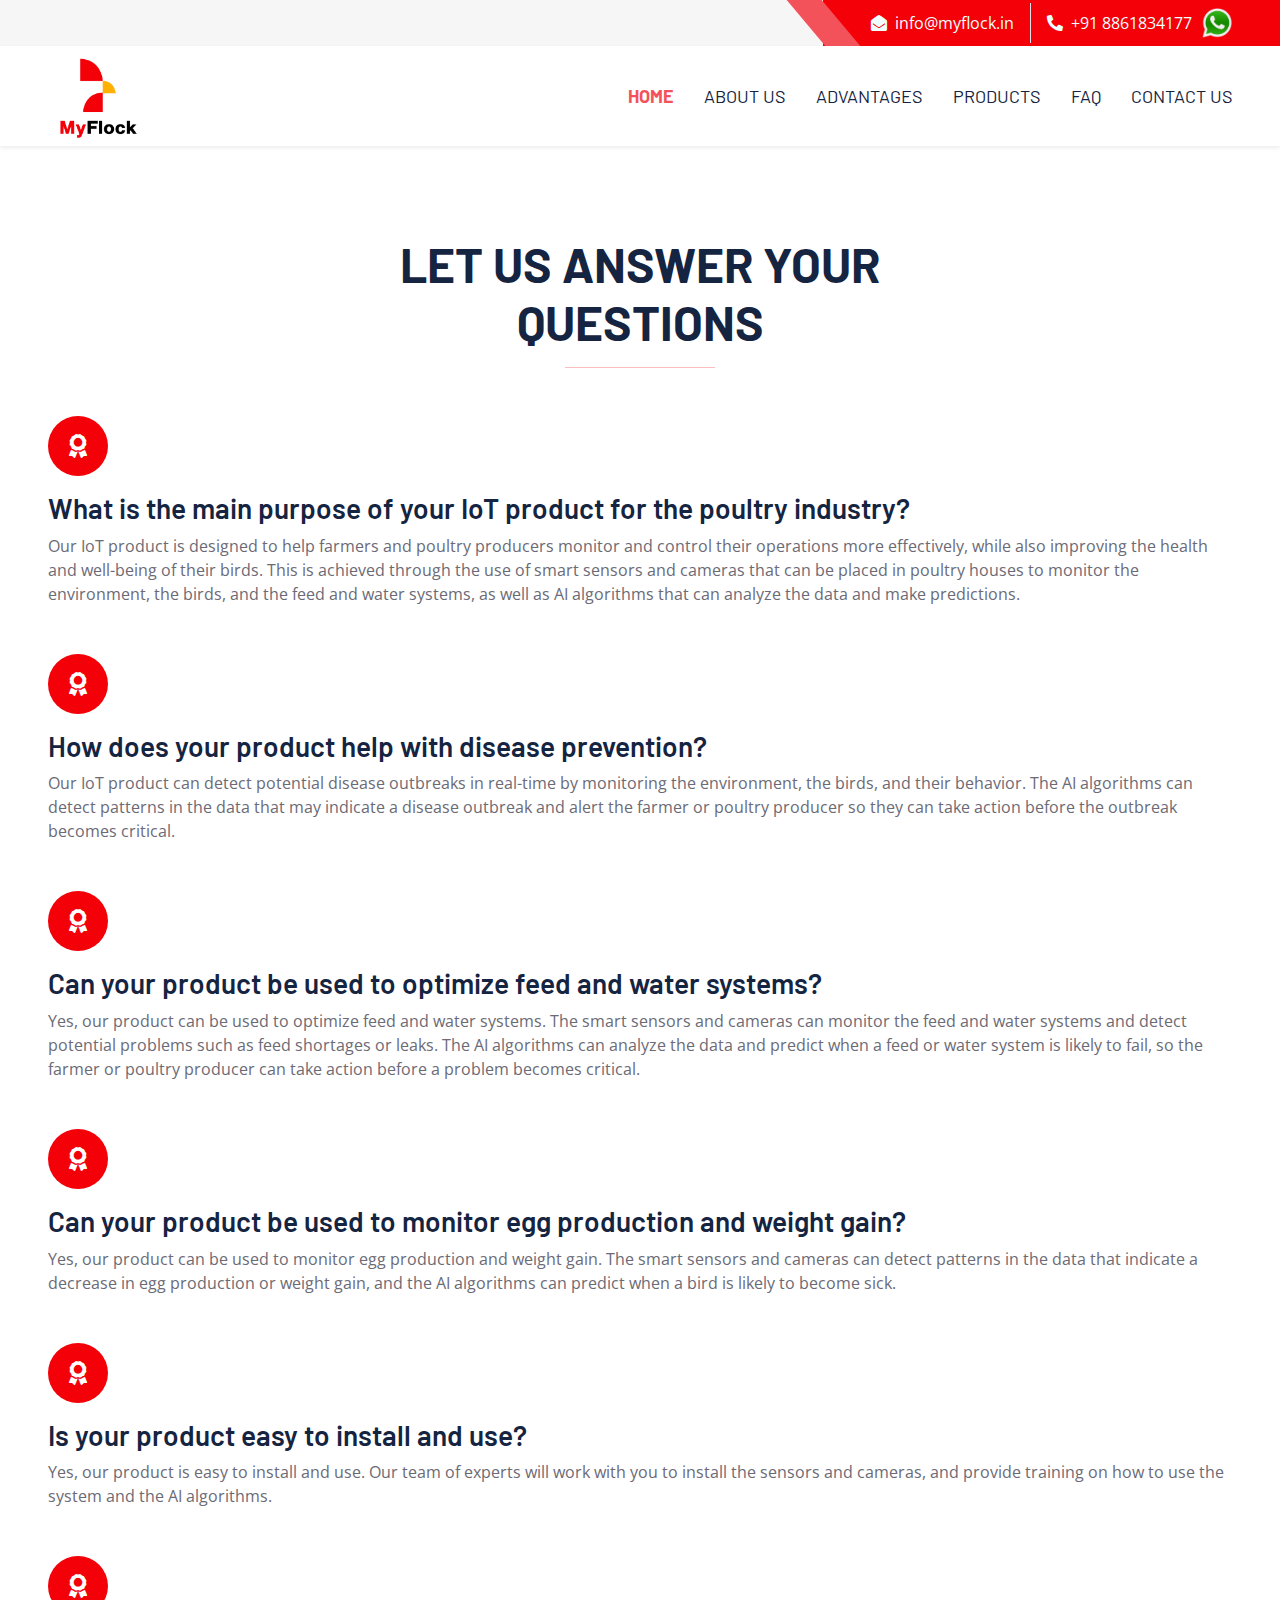
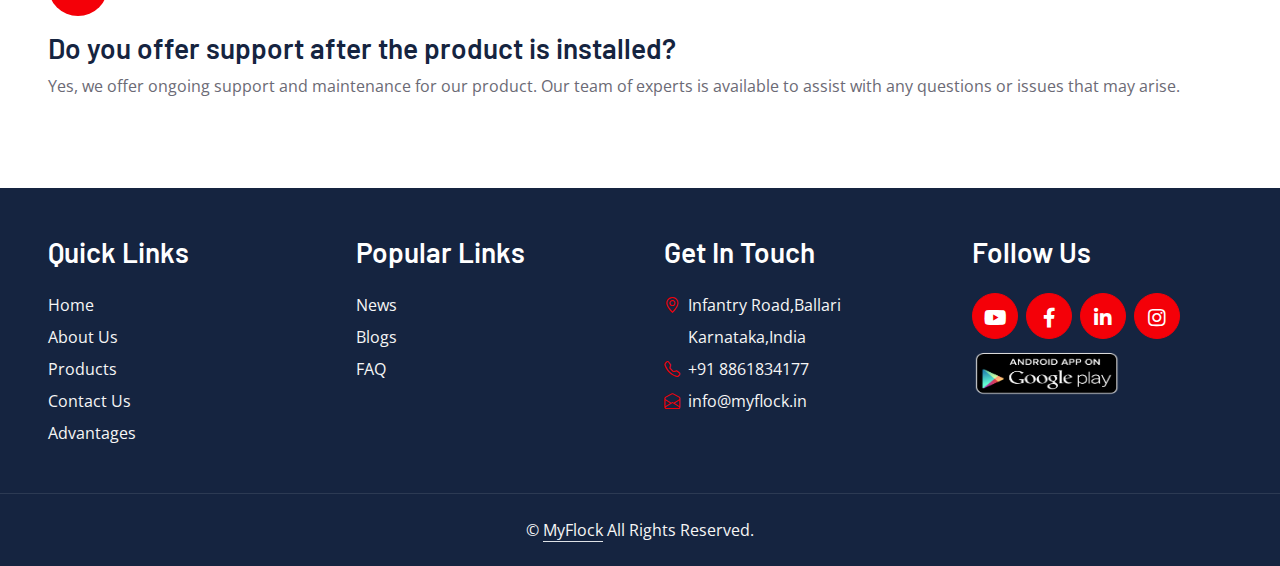
<file: Faq.html>
<!DOCTYPE html>
<html lang="en">

<head>
    <meta charset="utf-8">
    <title>MY FLOCK</title>
    <meta content="width=device-width, initial-scale=1.0" name="viewport">
    <meta content="Free HTML Templates" name="keywords">
    <meta content="Free HTML Templates" name="description">

    <!-- Favicon -->
    <link href="img/logo.jpg" rel="icon">

    <!-- Google Web Fonts -->
    <link rel="preconnect" href="https://fonts.googleapis.com">
    <link rel="preconnect" href="https://fonts.gstatic.com" crossorigin>
    <link href="https://fonts.googleapis.com/css2?family=Barlow:wght@500;600;700&family=Open+Sans:wght@400;600&display=swap" rel="stylesheet"> 

    <!-- Icon Font Stylesheet -->
    <link href="https://cdnjs.cloudflare.com/ajax/libs/font-awesome/5.10.0/css/all.min.css" rel="stylesheet">
    <link href="https://cdn.jsdelivr.net/npm/bootstrap-icons@1.4.1/font/bootstrap-icons.css" rel="stylesheet">

    <!-- Libraries Stylesheet -->
    <link href="lib/owlcarousel/assets/owl.carousel.min.css" rel="stylesheet">

    <!-- Customized Bootstrap Stylesheet -->
    <link href="css/bootstrap.min.css" rel="stylesheet">

    <!-- Template Stylesheet -->
    <link href="css/style.css" rel="stylesheet">
</head>

<div>
   <!-- Topbar Start -->
   <div class=" container-fluid bg-secondary ps-5 pe-0 d-none d-lg-block" >
    <div class="row gx-0">
        <div class="col-md-6 text-center text-lg-start mb-2 mb-lg-0">
            <div class="d-inline-flex align-items-center">
                <!-- <a class="text-body py-2 pe-3 border-end" href=""><small>News</small></a> -->
            </div>
        </div>
        <div class="col-md-6 text-center text-lg-end" >
            <div class="position-relative d-inline-flex align-items-center bg-primary text-white top-shape px-5">
                <div class="me-3 pe-3 border-end py-2" >

                    <a style="color: azure;" href = "mailto: info@myflock.in"><i class="fa fa-envelope-open me-2"></i>info@myflock.in</a>
                
                </div>
                <div class="py-2">
                  <a style="color: azure;" href="tel:+918861834177"><i class="fa fa-phone-alt me-2"></i>+91 8861834177</a>  
                </div>
                <div class="py-2">
          <a   href="https://wa.me/918861834177"><img  style="height: 30px; width: 40px;padding-left: 10px" src="img/icon.png"></a>       
                    <!-- <a style="color: azure;" href="https://wa.me/918861834177">Whatsaap Us</a> -->
                  </div>
            </div>
        </div>
    </div>
</div>
<!-- Topbar End -->


 <!-- Navbar Start -->
 <nav class="navbar navbar-expand-lg bg-white navbar-light shadow-sm px-5 py-3 py-lg-0">
    <a href="index.html" class="navbar-brand p-0">
        <!-- <h1 class="m-0 text-uppercase text-primary">My Flock</h1> -->
        <img src="img/logo.jpg" alt="Image" style="height: 100px;">
    </a>
    <button class="navbar-toggler" type="button" data-bs-toggle="collapse" data-bs-target="#navbarCollapse">
        <span class="navbar-toggler-icon"></span>
    </button>
    <div class="collapse navbar-collapse" id="navbarCollapse">
        <div class="navbar-nav ms-auto py-0 me-n3">
            <a href="index.html" class="nav-item nav-link active"><b>Home</b></a>
            <a href="about.html" class="nav-item nav-link">About Us</a>
            <a href="advantages.html" class="nav-item nav-link">Advantages</a>
            <a href="service.html" class="nav-item nav-link">Products</a>
            <a href="Faq.html" class="nav-item nav-link">FAQ</a>
            <!-- <a href="blog.html" class="nav-item nav-link">Blog</a> -->
           
            <a href="contact.html" class="nav-item nav-link">Contact Us</a>
        </div>
    </div>
</nav>
<!-- Navbar End -->


   


   
    

    


 <!-- Features Start -->
 <div class="container-fluid py-6 px-5">
    <div class="text-center mx-auto mb-5" style="max-width: 600px;">
        <h1 class="display-5 mb-0">LET US ANSWER YOUR QUESTIONS</h1>
        <hr class="w-25 mx-auto bg-primary">
    </div>
    <div class="row g-5">
        <div class="">
            <div class="row g-5">
                <div class="col-12">
                    <div class="bg-primary rounded-circle d-flex align-items-center justify-content-center mb-3" style="width: 60px; height: 60px;">
                        <i class="fa fa-award fs-4 text-white"></i>
                    </div>
                    <h3> What is the main purpose of your IoT product for the poultry industry?
                    </h3>
                    <p class="mb-0"> Our IoT product is designed to help farmers and poultry producers monitor and control their operations more effectively, while also improving the health and well-being of their birds. This is achieved through the use of smart sensors and cameras that can be placed in poultry houses to monitor the environment, the birds, and the feed and water systems, as well as AI algorithms that can analyze the data and make predictions.</p>
                </div>

                <div class="col-12">
                    <div class="bg-primary rounded-circle d-flex align-items-center justify-content-center mb-3" style="width: 60px; height: 60px;">
                        <i class="fa fa-award fs-4 text-white"></i>
                    </div>
                    <h3>How does your product help with disease prevention?</h3>
                    <p class="mb-0">Our IoT product can detect potential disease outbreaks in real-time by monitoring the environment, the birds, and their behavior. The AI algorithms can detect patterns in the data that may indicate a disease outbreak and alert the farmer or poultry producer so they can take action before the outbreak becomes critical.
                    </p>
                </div>
                <div class="col-12">
                    <div class="bg-primary rounded-circle d-flex align-items-center justify-content-center mb-3" style="width: 60px; height: 60px;">
                        <i class="fa fa-award fs-4 text-white"></i>
                    </div>
                    <h3>Can your product be used to optimize feed and water systems?
                    </h3>
                    <p class="mb-0">Yes, our product can be used to optimize feed and water systems. The smart sensors and cameras can monitor the feed and water systems and detect potential problems such as feed shortages or leaks. The AI algorithms can analyze the data and predict when a feed or water system is likely to fail, so the farmer or poultry producer can take action before a problem becomes critical.
                    </p>
                </div>
            </div>
        </div>
       
        <div class="">
            <div class="row g-5">
                <div class="col-12">
                    <div class="bg-primary rounded-circle d-flex align-items-center justify-content-center mb-3" style="width: 60px; height: 60px;">
                        <i class="fa fa-award fs-4 text-white"></i>
                    </div>
                    <h3>Can your product be used to monitor egg production and weight gain?</h3>
                    <p class="mb-0">Yes, our product can be used to monitor egg production and weight gain. The smart sensors and cameras can detect patterns in the data that indicate a decrease in egg production or weight gain, and the AI algorithms can predict when a bird is likely to become sick.</p>
                </div>
                <div class="col-12">
                    <div class="bg-primary rounded-circle d-flex align-items-center justify-content-center mb-3" style="width: 60px; height: 60px;">
                        <i class="fa fa-award fs-4 text-white"></i>
                    </div>
                    <h3>Is your product easy to install and use?</h3>
                    <p class="mb-0"> Yes, our product is easy to install and use. Our team of experts will work with you to install the sensors and cameras, and provide training on how to use the system and the AI algorithms.</p>
                </div>
                <div class="col-12">
                    <div class="bg-primary rounded-circle d-flex align-items-center justify-content-center mb-3" style="width: 60px; height: 60px;">
                        <i class="fa fa-award fs-4 text-white"></i>
                    </div>
                    <h3>Do you offer support after the product is installed?
                    </h3>
                    <p class="mb-0">Yes, we offer ongoing support and maintenance for our product. Our team of experts is available to assist with any questions or issues that may arise.</p>
                </div>
            </div>
        </div>
    </div>
</div>
<!-- Features Start -->

   
    



     <!-- Footer Start -->
   
     <div class="container-fluid bg-dark text-secondary p-5">
        <div class="row g-5">
            <div class="col-lg-3 col-md-6">
                <h3 class="text-white mb-4">Quick Links</h3>
                <div class="d-flex flex-column justify-content-start">
                    <a class="text-secondary mb-2" href="index.html">Home</a>
                    <a class="text-secondary mb-2" href="about.html">About Us</a>
                    <a class="text-secondary mb-2" href="service.html">Products</a>
                    <a class="text-secondary" href="contact.html" style="padding-bottom: 8px;">Contact Us</a>
                    <a class="text-secondary" href="advantages.html">Advantages</a>
                </div>
            </div>
            <div class="col-lg-3 col-md-6">
                <h3 class="text-white mb-4">Popular Links</h3>
                <div class="d-flex flex-column justify-content-start">
                    <a class="text-secondary mb-2" href="blog.html">News</a>
                    <a class="text-secondary mb-2" href="blog.html">Blogs</a>
                    <a class="text-secondary mb-2" href="Faq.html">FAQ</a>
                    <!-- <a class="text-secondary" href="career.html"><i class="bi bi-arrow-right text-primary me-2"></i>Career</a> -->
                </div>
            </div>
            <div class="col-lg-3 col-md-6">
                <h3 class="text-white mb-4">Get In Touch</h3>
              
                <p class="text-secondary mb-2"><i class="bi bi-geo-alt text-primary me-2"></i>Infantry Road,Ballari</p>
                <p class="text-secondary mb-2" style="    padding-left: 24px;">Karnataka,India</p>
                <a class="text-secondary mb-2" style="color: azure;" href="tel:+918861834177" ><i class="bi bi-telephone text-primary me-2" ></i>+91 8861834177</a> 
                <br> 
                
                <a class="text-secondary mb-2" style="color: azure;line-height: 2.6;" href = "mailto: info@myflock.in"><i class="bi bi-envelope-open text-primary me-2"></i>info@myflock.in</a>
            </div>
            <div class="col-lg-3 col-md-6">
                <h3 class="text-white mb-4">Follow Us</h3>
                <div class="d-flex">
                    <a class="btn btn-lg btn-primary btn-lg-square rounded-circle me-2" href="https://www.youtube.com/channel/UCKtXJaVJMdBAHOj_6Hs06OA"><i class="fab fa-youtube fw-normal"></i></a>
                    <a class="btn btn-lg btn-primary btn-lg-square rounded-circle me-2" href="#"><i class="fab fa-facebook-f fw-normal"></i></a>
                    <a class="btn btn-lg btn-primary btn-lg-square rounded-circle me-2" href="https://www.linkedin.com/in/wasp-autonomous-systems-554730267/
                    "><i class="fab fa-linkedin-in fw-normal"></i></a>
                    <a class="btn btn-lg btn-primary btn-lg-square rounded-circle" href="https://www.instagram.com/myflock_in/"><i class="fab fa-instagram fw-normal"></i></a>
                </div>
                <img style="height: 60px; width: 150px; padding-top: 10px;" src="img/play.png">
            </div>
        </div>
    </div>
    <div class="container-fluid bg-dark text-secondary text-center border-top py-4 px-5" style="border-color: rgba(256, 256, 256, .1) !important;">
        <p class="m-0">&copy; <a class="text-secondary border-bottom" href="#">MyFlock</a> All Rights Reserved.</p>
    </div>
    <!-- Footer End -->


    <!-- Back to Top -->
    <a href="#" class="btn btn-lg btn-primary btn-lg-square rounded-circle back-to-top"><i class="bi bi-arrow-up"></i></a>


    <!-- JavaScript Libraries -->
    <script src="https://code.jquery.com/jquery-3.4.1.min.js"></script>
    <script src="https://cdn.jsdelivr.net/npm/bootstrap@5.0.0/dist/js/bootstrap.bundle.min.js"></script>
    <script src="lib/easing/easing.min.js"></script>
    <script src="lib/waypoints/waypoints.min.js"></script>
    <script src="lib/owlcarousel/owl.carousel.min.js"></script>

    <!-- Template Javascript -->
    <script src="js/main.js"></script>
</body>

</html>
</file>
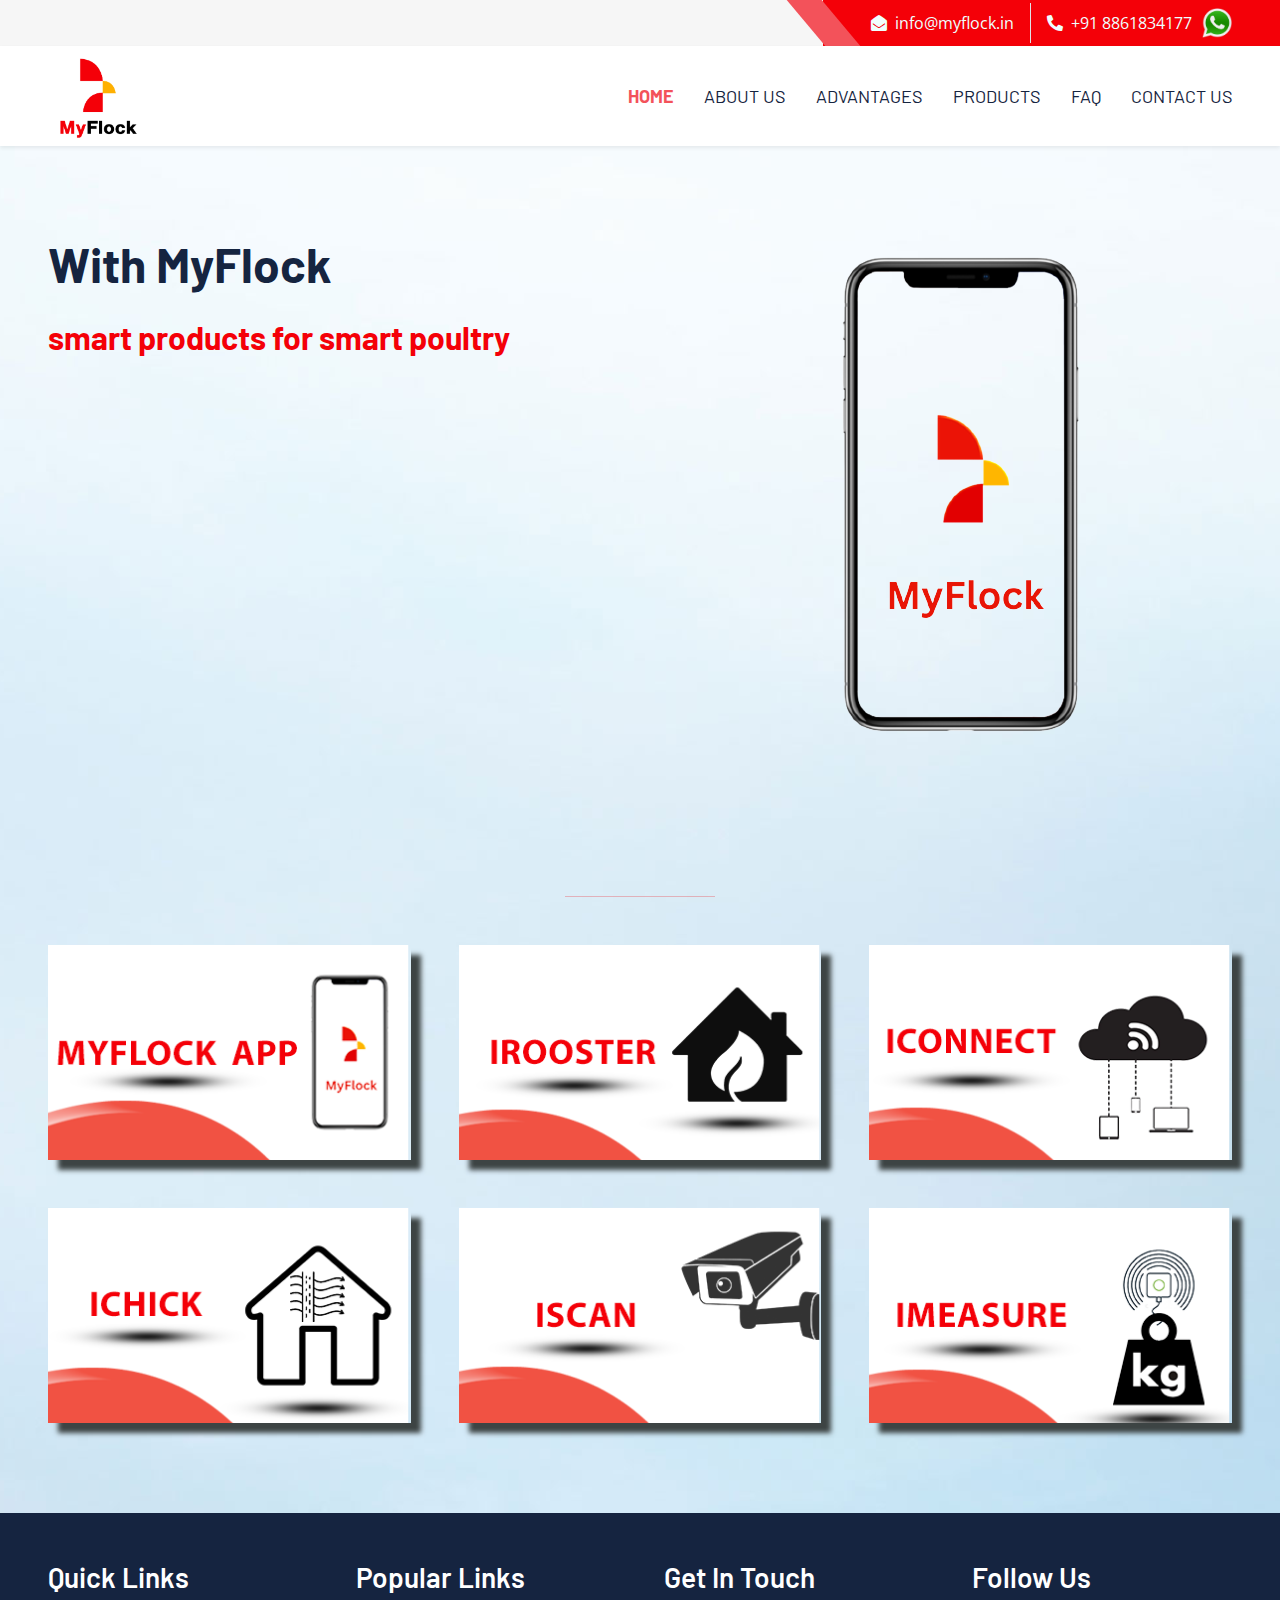
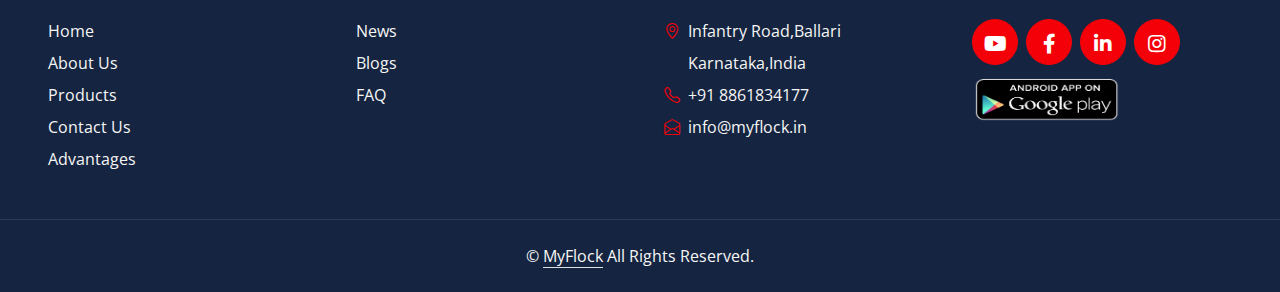
<file: service.html>
<!DOCTYPE html>
<html lang="en">
    <style>

        @media (max-width: 900px) {
            .mobse{
            padding-left: 0px !important;
            padding-right: 0px !important;
        }

        .mobilepng{
            flex-direction: row;
        }
        .
     .py-6
     {
            padding-bottom: 20px;
        }
        }
        
        </style>
<head>
    <meta charset="utf-8">
    <title>MyFlock- Products</title>
    <meta content="width=device-width, initial-scale=1.0" name="viewport">
    <meta content="Free HTML Templates" name="keywords">
    <meta content="Free HTML Templates" name="description">

    <!-- Favicon -->
    <link href="img/logo.jpg" rel="icon">

    <!-- Google Web Fonts -->
    <link rel="preconnect" href="https://fonts.googleapis.com">
    <link rel="preconnect" href="https://fonts.gstatic.com" crossorigin>
    <link href="https://fonts.googleapis.com/css2?family=Barlow:wght@500;600;700&family=Open+Sans:wght@400;600&display=swap" rel="stylesheet"> 

    <!-- Icon Font Stylesheet -->
    <link href="https://cdnjs.cloudflare.com/ajax/libs/font-awesome/5.10.0/css/all.min.css" rel="stylesheet">
    <link href="https://cdn.jsdelivr.net/npm/bootstrap-icons@1.4.1/font/bootstrap-icons.css" rel="stylesheet">

    <!-- Libraries Stylesheet -->
    <link href="lib/owlcarousel/assets/owl.carousel.min.css" rel="stylesheet">

    <!-- Customized Bootstrap Stylesheet -->
    <link href="css/bootstrap.min.css" rel="stylesheet">

    <!-- Template Stylesheet -->
    <link href="css/style.css" rel="stylesheet">
</head>

<div>
 <!-- Topbar Start -->
 <div class=" container-fluid bg-secondary ps-5 pe-0 d-none d-lg-block" >
    <div class="row gx-0">
        <div class="col-md-6 text-center text-lg-start mb-2 mb-lg-0">
            <div class="d-inline-flex align-items-center">
                <!-- <a class="text-body py-2 pe-3 border-end" href=""><small>News</small></a> -->
            </div>
        </div>
        <div class="col-md-6 text-center text-lg-end" >
            <div class="position-relative d-inline-flex align-items-center bg-primary text-white top-shape px-5">
                <div class="me-3 pe-3 border-end py-2" >

                    <a style="color: azure;" href = "mailto: info@myflock.in"><i class="fa fa-envelope-open me-2"></i>info@myflock.in</a>
                
                </div>
                <div class="py-2">
                  <a style="color: azure;" href="tel:+918861834177"><i class="fa fa-phone-alt me-2"></i>+91 8861834177</a>  
                </div>
                <div class="py-2">
          <a   href="https://wa.me/918861834177"><img  style="height: 30px; width: 40px;padding-left: 10px" src="img/icon.png"></a>       
                    <!-- <a style="color: azure;" href="https://wa.me/918861834177">Whatsaap Us</a> -->
                  </div>
            </div>
        </div>
    </div>
</div>
<!-- Topbar End -->

<!-- Navbar Start -->
<nav class="navbar navbar-expand-lg bg-white navbar-light shadow-sm px-5 py-3 py-lg-0">
    <a href="index.html" class="navbar-brand p-0">
        <img src="img/logo.jpg" alt="Image" style="height: 100px;
        ">
    </a>
    <button class="navbar-toggler" type="button" data-bs-toggle="collapse" data-bs-target="#navbarCollapse">
        <span class="navbar-toggler-icon"></span>
    </button>
    <div class="collapse navbar-collapse" id="navbarCollapse">
        <div class="navbar-nav ms-auto py-0 me-n3">
            <a href="index.html" class="nav-item nav-link active"><b>Home</b></a>
            <a href="about.html" class="nav-item nav-link">About Us</a>
            <a href="advantages.html" class="nav-item nav-link">Advantages</a>
            <a href="service.html" class="nav-item nav-link">Products</a>
            <a href="Faq.html" class="nav-item nav-link">FAQ</a>
            <!-- <a href="blog1.html" class="nav-item nav-link">Blog</a> -->
           
            <a href="contact.html" class="nav-item nav-link">Contact Us</a>
        </div>
    </div>
</nav>
<!-- Navbar End -->


    <!-- About Start -->
<div style="background-image: url(img/bg11.png);">

    <div class="container-fluid  p-0">
        <div class="row g-0 mobileproduct">
            <div class="col-lg-6 py-6 px-5 ">
                <h1 class="display-5 mb-4 ">With MyFlock</h1>
                <h2><span class="text-primary"> smart products for smart poultry
                </span></h2>
            </div>
            <div class="col-lg-6">
                <div class="h-100 d-flex flex-column justify-content-center  p-5">
                    <div class="d-flex text-white mb-5 mobilepng">   
                        </div>
                        <div class="ps-4">
                            <img src="img/mobile.png" alt="app">
                        </div>
                    </div>
                </div>
            </div>
        </div>
 <!-- At My Flock we all share three simple values -->
 <div class="container-fluid py-6 px-5"  >
    <div class="text-center mx-auto mb-5" style="max-width: 600px;">
      
        <hr class="w-25 mx-auto bg-primary">
    </div>
    <div class="row g-5">
        <div class="col-lg-4">
            <div class="team-item position-relative overflow-hidden" style="    box-shadow: 10px 10px 5px #3d4444;

            ">
                <img class="img-fluid w-100" src="img/1.png" alt="">
               
            </div>
        </div>
        <div class="col-lg-4">
            <div class="team-item position-relative overflow-hidden" style="    box-shadow: 10px 10px 5px #3d4444;

            ">
                <img class="img-fluid w-100" src="img/2.png" alt="">
              
            </div>
        </div>
        <div class="col-lg-4">
            <div class="team-item position-relative overflow-hidden" style="    box-shadow: 10px 10px 5px #3d4444;

            ">
                <img class="img-fluid w-100" src="img/3.png" alt="">
                
            </div>
        </div>

        <div class="col-lg-4">
            <div class="team-item position-relative overflow-hidden" style="    box-shadow: 10px 10px 5px #3d4444;

            ">
                <img class="img-fluid w-100" src="img/4.png" alt="">
              
            </div>
        </div>

        <div class="col-lg-4">
            <div class="team-item position-relative overflow-hidden" style="    box-shadow: 10px 10px 5px #3d4444;

            ">
                <img class="img-fluid w-100" src="img/5.png" alt="">
               
            </div>
        </div>

        <div class="col-lg-4">
            <div class="team-item position-relative overflow-hidden" style="    box-shadow: 10px 10px 5px #3d4444;

            ">
                <img class="img-fluid w-100 " src="img/6.png" alt="">
              
            </div>
        </div>
    </div>
</div>
<!-- At My Flock we all share three simple values -->



</div>
        <!-- Footer Start -->
   
    <div class="container-fluid bg-dark text-secondary p-5">
        <div class="row g-5">
            <div class="col-lg-3 col-md-6">
                <h3 class="text-white mb-4">Quick Links</h3>
                <div class="d-flex flex-column justify-content-start">
                    <a class="text-secondary mb-2" href="index.html">Home</a>
                    <a class="text-secondary mb-2" href="about.html">About Us</a>
                    <a class="text-secondary mb-2" href="service.html">Products</a>
                    <a class="text-secondary" href="contact.html" style="padding-bottom: 8px;">Contact Us</a>
                    <a class="text-secondary" href="advantages.html">Advantages</a>
                </div>
            </div>
            <div class="col-lg-3 col-md-6">
                <h3 class="text-white mb-4">Popular Links</h3>
                <div class="d-flex flex-column justify-content-start">
                    <a class="text-secondary mb-2" href="blog.html">News</a>
                    <a class="text-secondary mb-2" href="blog.html">Blogs</a>
                    <a class="text-secondary mb-2" href="Faq.html">FAQ</a>
                    <!-- <a class="text-secondary" href="career.html"><i class="bi bi-arrow-right text-primary me-2"></i>Career</a> -->
                </div>
            </div>
            <div class="col-lg-3 col-md-6">
                <h3 class="text-white mb-4">Get In Touch</h3>
              
                <p class="text-secondary mb-2"><i class="bi bi-geo-alt text-primary me-2"></i>Infantry Road,Ballari</p>
                <p class="text-secondary mb-2" style="    padding-left: 24px;">Karnataka,India</p>
                <a class="text-secondary mb-2" style="color: azure;" href="tel:+918861834177" ><i class="bi bi-telephone text-primary me-2" ></i>+91 8861834177</a> 
                <br> 
                
                <a class="text-secondary mb-2" style="color: azure;line-height: 2.6;" href = "mailto: info@myflock.in"><i class="bi bi-envelope-open text-primary me-2"></i>info@myflock.in</a>
            </div>
            <div class="col-lg-3 col-md-6">
                <h3 class="text-white mb-4">Follow Us</h3>
                <div class="d-flex">
                    <a class="btn btn-lg btn-primary btn-lg-square rounded-circle me-2" href="https://www.youtube.com/channel/UCKtXJaVJMdBAHOj_6Hs06OA"><i class="fab fa-youtube fw-normal"></i></a>
                    <a class="btn btn-lg btn-primary btn-lg-square rounded-circle me-2" href="#"><i class="fab fa-facebook-f fw-normal"></i></a>
                    <a class="btn btn-lg btn-primary btn-lg-square rounded-circle me-2" href="https://www.linkedin.com/in/wasp-autonomous-systems-554730267/
                    "><i class="fab fa-linkedin-in fw-normal"></i></a>
                    <a class="btn btn-lg btn-primary btn-lg-square rounded-circle" href="https://www.instagram.com/myflock_in/"><i class="fab fa-instagram fw-normal"></i></a>
                </div>
                <img style="height: 60px; width: 150px; padding-top: 10px;" src="img/play.png">
            </div>
        </div>
    </div>
    <div class="container-fluid bg-dark text-secondary text-center border-top py-4 px-5" style="border-color: rgba(256, 256, 256, .1) !important;">
        <p class="m-0">&copy; <a class="text-secondary border-bottom" href="#">MyFlock</a> All Rights Reserved.</p>
    </div>
    <!-- Footer End -->


</div>

    <!-- Back to Top -->
    <a href="#" class="btn btn-lg btn-primary btn-lg-square rounded-circle back-to-top"><i class="bi bi-arrow-up"></i></a>


    <!-- JavaScript Libraries -->
    <script src="https://code.jquery.com/jquery-3.4.1.min.js"></script>
    <script src="https://cdn.jsdelivr.net/npm/bootstrap@5.0.0/dist/js/bootstrap.bundle.min.js"></script>
    <script src="lib/easing/easing.min.js"></script>
    <script src="lib/waypoints/waypoints.min.js"></script>
    <script src="lib/owlcarousel/owl.carousel.min.js"></script>

    <!-- Template Javascript -->
    <script src="js/main.js"></script>
</body>

</html>
</file>
<file: css/style.css>
/********** Template CSS **********/
:root {
    --primary: #F3525A;
    --secondary: #F6F6F6;
    --light: #FFFFFF;
    --dark: #152440;
}

h1,
h2,
.font-weight-bold {
    font-weight: 700 !important;
}

h3,
h4,
.font-weight-semi-bold {
    font-weight: 600 !important;
}

h5,
h6,
.font-weight-medium {
    font-weight: 500 !important;
}

.pt-6 {
    padding-top: 90px;
}

.pb-6 {
    padding-bottom: 90px;
}

.py-6 {
    padding-top: 90px;
    padding-bottom: 90px;
}

.btn {
    font-family: 'Barlow', sans-serif;
    font-weight: 600;
    transition: .5s;
}

.btn-primary {
    color: #FFFFFF;
}

.btn-square {
    width: 36px;
    height: 36px;
}

.btn-sm-square {
    width: 28px;
    height: 28px;
}

.btn-lg-square {
    width: 46px;
    height: 46px;
}

.btn-square,
.btn-sm-square,
.btn-lg-square {
    padding-left: 0;
    padding-right: 0;
    text-align: center;
}

.containerfl {
    overflow: hidden;
    position: fixed;
    top: 0;
    width: 100%;
}

.back-to-top {
    position: fixed;
    display: none;
    right: 45px;
    bottom: 45px;
    z-index: 99;
}

.top-shape::before {
    position: absolute;
    content: "";
    width: 35px;
    height: 100%;
    top: 0;
    left: -17px;
    background: var(--primary);
    transform: skew(40deg);
}

.navbar-light .navbar-nav .nav-link {
    font-family: 'Barlow', sans-serif;
    padding: 35px 15px;
    font-size: 18px;
    text-transform: uppercase;
    color: var(--dark);
    outline: none;
    transition: .5s;
}

.sticky-top.navbar-light .navbar-nav .nav-link {
    padding: 20px 15px;
}

.navbar-light .navbar-nav .nav-link:hover,
.navbar-light .navbar-nav .nav-link.active {
    color: var(--primary);
}

@media (max-width: 991.98px) {
    .navbar-light .navbar-nav .nav-link  {
        padding: 10px 0;
    }
}

.carousel-caption {
    top: 0;
    left: 0;
    right: 0;
    bottom: 0;
    background: rgba(21, 36, 64, .7);
    z-index: 1;
}

@media (max-width: 576px) {
    .carousel-caption h5 {
        font-size: 14px;
        font-weight: 500 !important;
    }

    .carousel-caption h1 {
        font-size: 30px;
        font-weight: 600 !important;
    }
}

.carousel-control-prev,
.carousel-control-next {
    width: 10%;
}

.carousel-control-prev-icon,
.carousel-control-next-icon {
    width: 3rem;
    height: 3rem;
}

.service-item {
    position: relative;
    overflow: hidden;
    height: 350px;
    display: flex;
    flex-direction: column;
    align-items: center;
    justify-content: center;
    transition: .3s;
}

.service-item::after {
    position: absolute;
    content: "";
    width: 100%;
    height: 50px;
    bottom: -50px;
    left: 0;
    background: var(--light);
    border-radius: 100% 100% 0 0;
    box-shadow: 0px -10px 5px #EEEEEE;
    transition: .5s;
}

.service-item:hover::after {
    bottom: -25px;
}

.service-item p {
    transition: .3s;
}

.service-item:hover p {
    margin-bottom: 25px !important;
}

.team-item img {
    transform: scale(1.15);
    margin-left: -30px;
    transition: .5s;
}









.testimonial-carousel .owl-nav {
    margin-top: 30px;
    display: flex;
    justify-content: start;
}

.testimonial-carousel .owl-nav .owl-prev,
.testimonial-carousel .owl-nav .owl-next{
    position: relative;
    margin: 0 5px;
    width: 45px;
    height: 45px;
    display: flex;
    align-items: center;
    justify-content: center;
    color: #FFFFFF;
    background: var(--primary);
    font-size: 22px;
    border-radius: 45px;
    transition: .5s;
}

.testimonial-carousel .owl-nav .owl-prev:hover,
.testimonial-carousel .owl-nav .owl-next:hover {
    color: var(--dark);
}

.testimonial-carousel .owl-item img {
    width: 90px;
    height: 90px;
}

.blog-item img {
    transition: .5s;
}

.blog-item:hover img {
    transform: scale(1.1);
}



.card {
    /* Add shadows to create the "card" effect */
    box-shadow: 0 4px 10px 0 rgba(0,0,0,0.2);
    transition: 0.3s;
  }
  
  /* On mouse-over, add a deeper shadow */
  .card:hover {
    box-shadow: 0 8px 16px 0 rgba(0,0,0,0.2);
  }
  
  /* Add some padding inside the card container */
  .container {
    padding: 4px 16px;
  }
</file>
